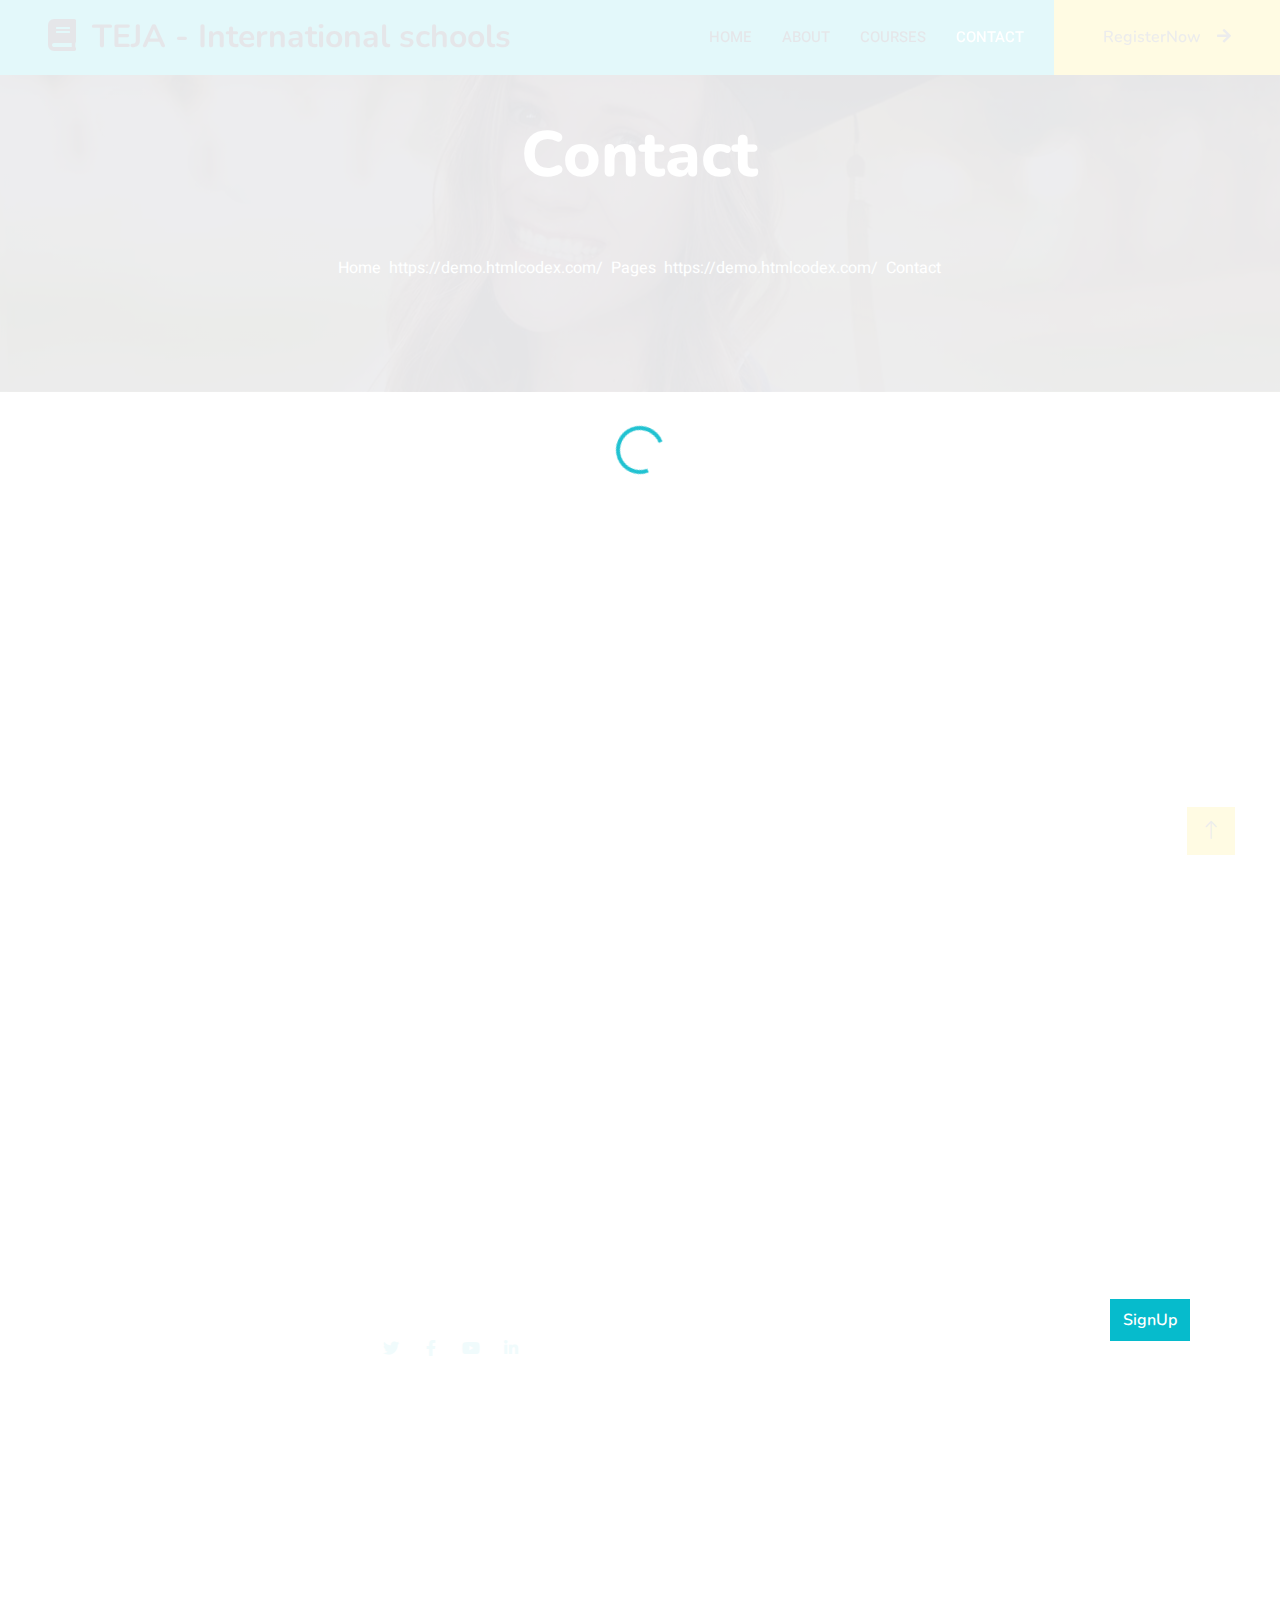
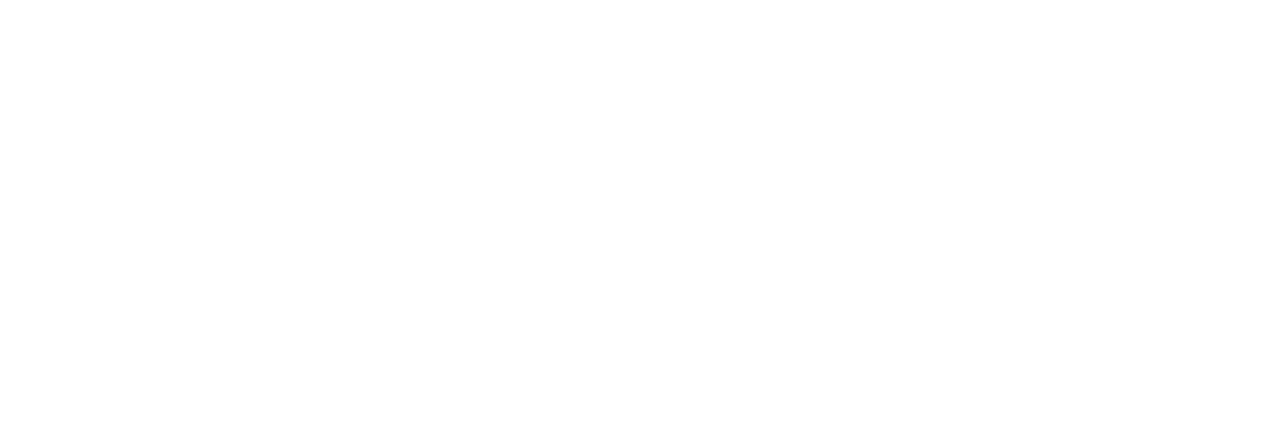
<file: index.html>
<html xmlns="http://www.w3.org/1999/xhtml" lang="en">

<head>
	<meta http-equiv="Content-Type" content="text/html; charset=utf-8" />
	<meta name="description" content="HTTrack is an easy-to-use website mirror utility. It allows you to download a World Wide website from the Internet to a local directory,building recursively all structures, getting html, images, and other files from the server to your computer. Links are rebuiltrelatively so that you can freely browse to the local site (works with any browser). You can mirror several sites together so that you can jump from one toanother. You can, also, update an existing mirror site, or resume an interrupted download. The robot is fully configurable, with an integrated help" />
	<meta name="keywords" content="httrack, HTTRACK, HTTrack, winhttrack, WINHTTRACK, WinHTTrack, offline browser, web mirror utility, aspirateur web, surf offline, web capture, www mirror utility, browse offline, local  site builder, website mirroring, aspirateur www, internet grabber, capture de site web, internet tool, hors connexion, unix, dos, windows 95, windows 98, solaris, ibm580, AIX 4.0, HTS, HTGet, web aspirator, web aspirateur, libre, GPL, GNU, free software" />
	<title>Local index - HTTrack Website Copier</title>
  <!-- Mirror and index made by HTTrack Website Copier/3.49-2 [XR&CO'2014] -->
	<style type="text/css">
	<!--

body {
	margin: 0;  padding: 0;  margin-bottom: 15px;  margin-top: 8px;
	background: #77b;
}
body, td {
	font: 14px "Trebuchet MS", Verdana, Arial, Helvetica, sans-serif;
	}

#subTitle {
	background: #000;  color: #fff;  padding: 4px;  font-weight: bold; 
	}

#siteNavigation a, #siteNavigation .current {
	font-weight: bold;  color: #448;
	}
#siteNavigation a:link    { text-decoration: none; }
#siteNavigation a:visited { text-decoration: none; }

#siteNavigation .current { background-color: #ccd; }

#siteNavigation a:hover   { text-decoration: none;  background-color: #fff;  color: #000; }
#siteNavigation a:active  { text-decoration: none;  background-color: #ccc; }


a:link    { text-decoration: underline;  color: #00f; }
a:visited { text-decoration: underline;  color: #000; }
a:hover   { text-decoration: underline;  color: #c00; }
a:active  { text-decoration: underline; }

#pageContent {
	clear: both;
	border-bottom: 6px solid #000;
	padding: 10px;  padding-top: 20px;
	line-height: 1.65em;
	background-image: url(backblue.gif);
	background-repeat: no-repeat;
	background-position: top right;
	}

#pageContent, #siteNavigation {
	background-color: #ccd;
	}


.imgLeft  { float: left;   margin-right: 10px;  margin-bottom: 10px; }
.imgRight { float: right;  margin-left: 10px;   margin-bottom: 10px; }

hr { height: 1px;  color: #000;  background-color: #000;  margin-bottom: 15px; }

h1 { margin: 0;  font-weight: bold;  font-size: 2em; }
h2 { margin: 0;  font-weight: bold;  font-size: 1.6em; }
h3 { margin: 0;  font-weight: bold;  font-size: 1.3em; }
h4 { margin: 0;  font-weight: bold;  font-size: 1.18em; }

.blak { background-color: #000; }
.hide { display: none; }
.tableWidth { min-width: 400px; }

.tblRegular       { border-collapse: collapse; }
.tblRegular td    { padding: 6px;  background-image: url(fade.gif);  border: 2px solid #99c; }
.tblHeaderColor, .tblHeaderColor td { background: #99c; }
.tblNoBorder td   { border: 0; }


// -->
</style>

</head>

<table width="76%" border="0" align="center" cellspacing="0" cellpadding="3" class="tableWidth">
	<tr>
	<td id="subTitle">HTTrack Website Copier - Open Source offline browser</td>
	</tr>
</table>
<table width="76%" border="0" align="center" cellspacing="0" cellpadding="0" class="tableWidth">
<tr class="blak">
<td>
	<table width="100%" border="0" align="center" cellspacing="1" cellpadding="0">
	<tr>
	<td colspan="6"> 
		<table width="100%" border="0" align="center" cellspacing="0" cellpadding="10">
		<tr> 
		<td id="pageContent"> 
<!-- ==================== End prologue ==================== -->

	<meta name="generator" content="HTTrack Website Copier/3.x">
	<TITLE>Local index - HTTrack</TITLE>
</HEAD>
<BODY>
<H1 ALIGN=Center>Index of locally available sites:</H1>
	<TABLE BORDER="0" WIDTH="100%" CELLSPACING="1" CELLPADDING="0">
		<TR>
			<TD BACKGROUND="fade.gif">
				&middot;
					<A HREF="demo.htmlcodex.com/2151/elearning-html-template/contact.html">
						eLEARNING - eLearning HTML Template
					</A>		
			</TD>
		</TR>
	</TABLE>
	<BR>
	<BR>
	<BR>
  	<H6 ALIGN="RIGHT">
	<I>Mirror and index made by HTTrack Website Copier [XR&amp;CO'2008]</I>
	</H6>
	<!-- Mirror and index made by HTTrack Website Copier/3.49-2 [XR&CO'2014] -->
	<!-- Thanks for using HTTrack Website Copier! -->
	<meta HTTP-EQUIV="Refresh" CONTENT="0; URL=demo.htmlcodex.com/2151/elearning-html-template/contact.html">


<!-- ==================== Start epilogue ==================== -->
		</td>
		</tr>
		</table>
	</td>
	</tr>
	</table>
</td>
</tr>
</table>

<table width="76%" border="0" align="center" valign="bottom" cellspacing="0" cellpadding="0">
	<tr>
	<td id="footer"><small>&copy; 2008 Xavier Roche & other contributors - Web Design: Leto Kauler.</small></td>
	</tr>
</table>

</body>

</html>
</file>
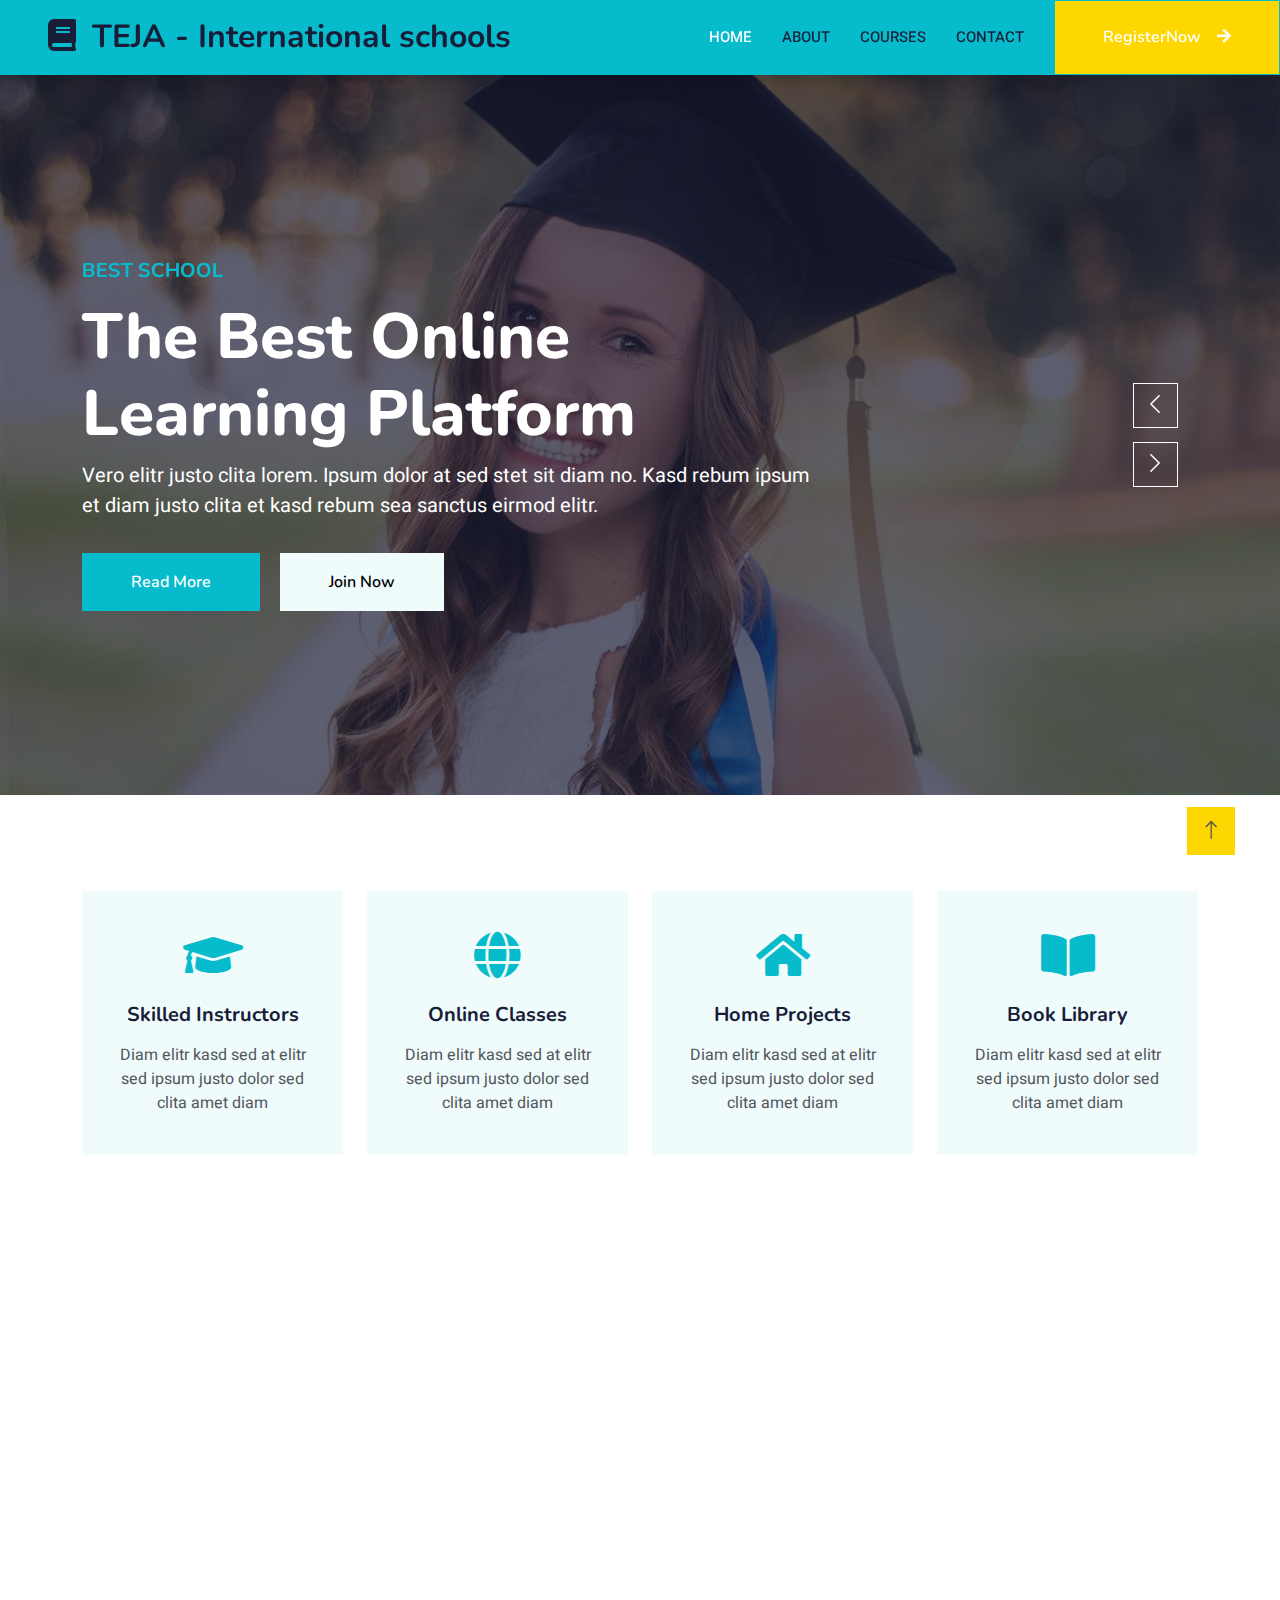
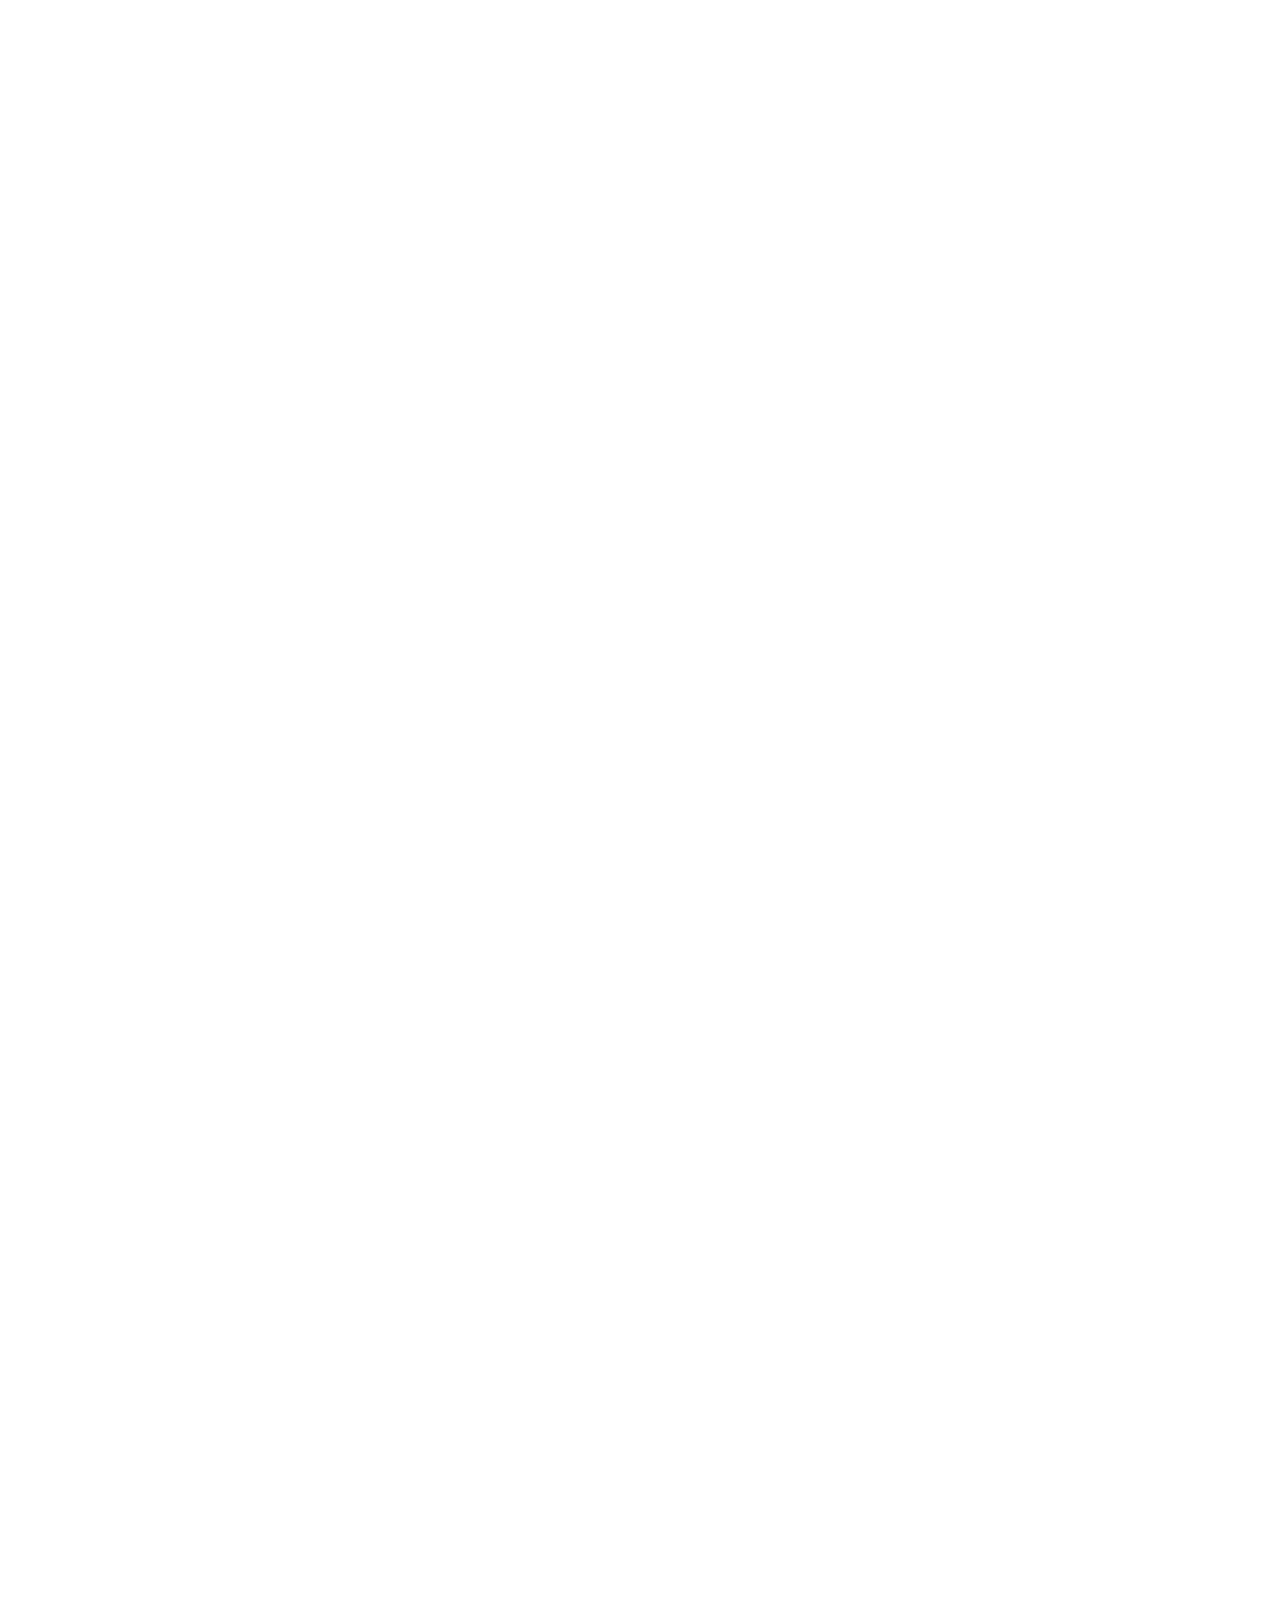
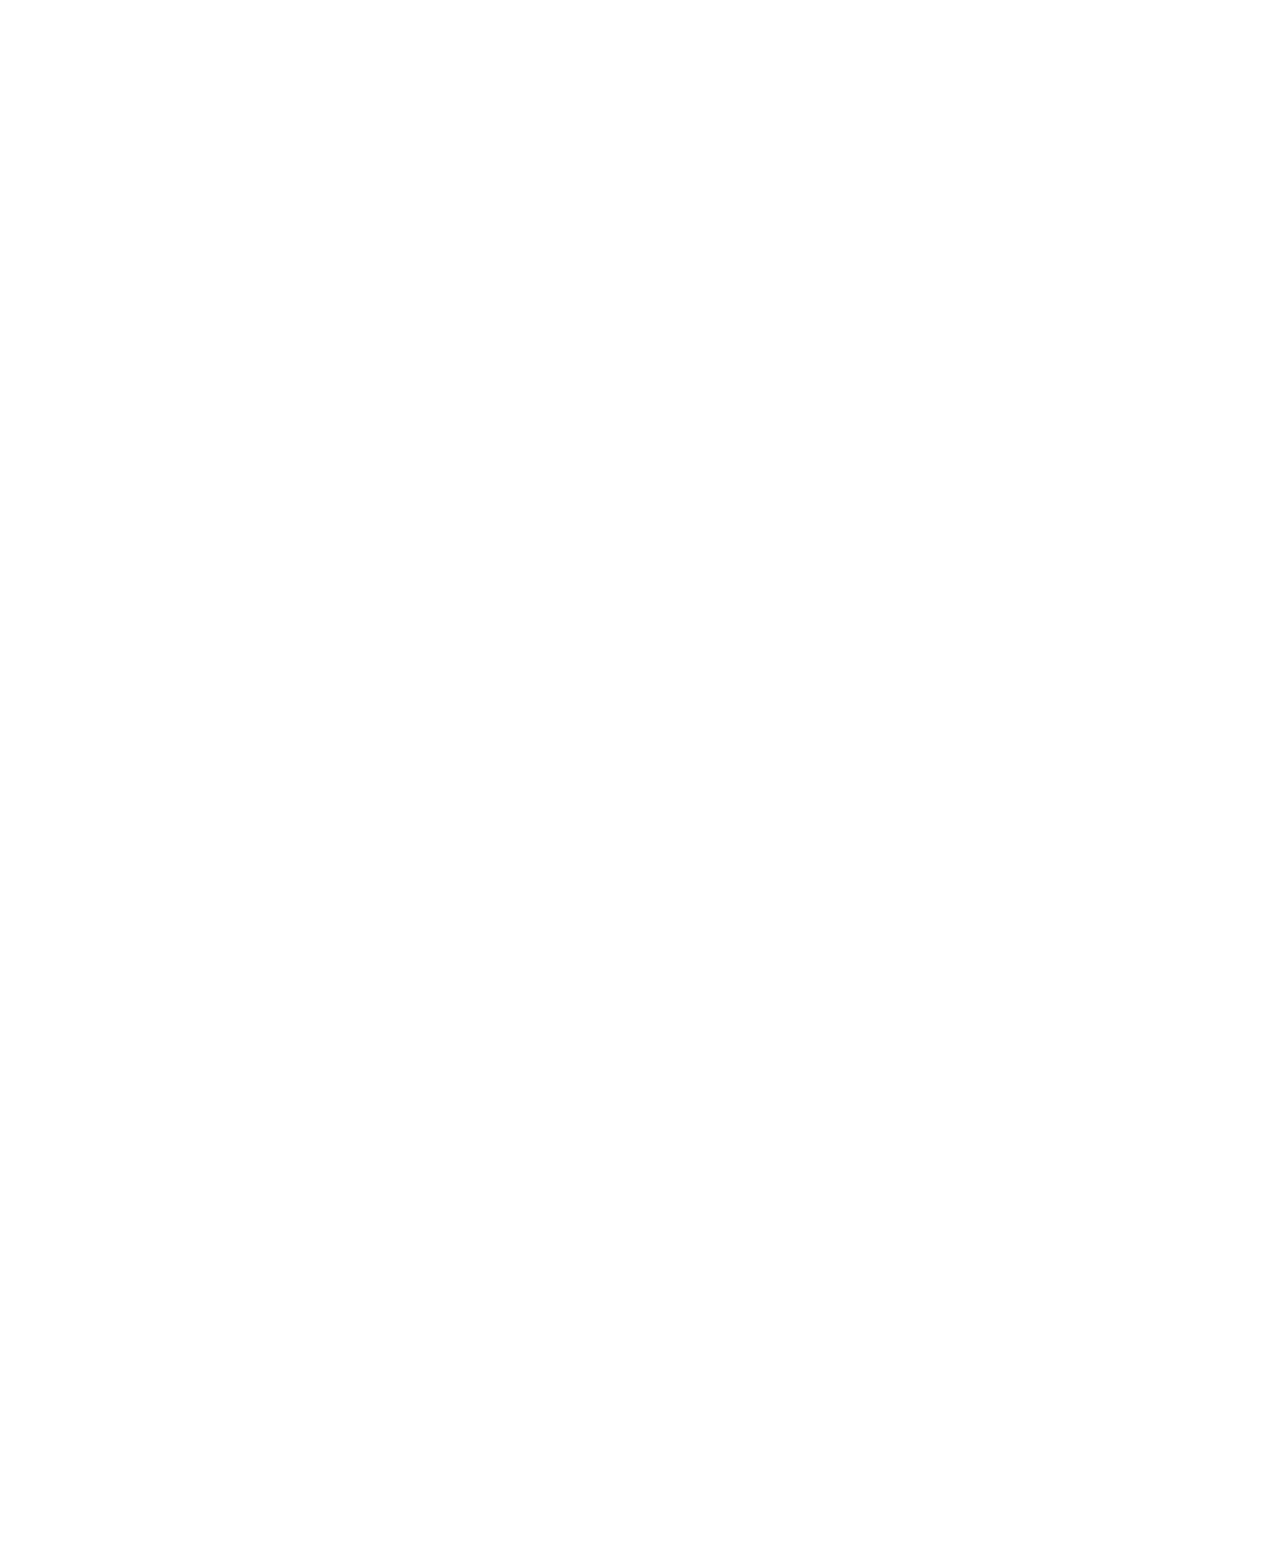
<file: demo.htmlcodex.com/2151/elearning-html-template/index.html>
<!DOCTYPE html>
<html lang="en">

<!-- Mirrored from demo.htmlcodex.com/2151/elearning-html-template/index.html by HTTrack Website Copier/3.x [XR&CO'2014], Wed, 15 Jun 2022 08:27:24 GMT -->
<head>
<meta charset="utf-8">
<title>TEJA - International schools</title>
<meta content="width=device-width, initial-scale=1.0" name="viewport">
<meta content="" name="keywords">
<meta content="" name="description">

<link href="img/favicon.html" rel="icon">

<link rel="preconnect" href="https://fonts.googleapis.com/">
<link rel="preconnect" href="https://fonts.gstatic.com/" crossorigin>
<link href="https://fonts.googleapis.com/css2?family=Heebo:wght@400;500;600&amp;family=Nunito:wght@600;700;800&amp;display=swap" rel="stylesheet">

<link href="../../../cdnjs.cloudflare.com/ajax/libs/font-awesome/5.10.0/css/all.min.css" rel="stylesheet">
<link href="../../../cdn.jsdelivr.net/npm/bootstrap-icons%401.4.1/font/bootstrap-icons.css" rel="stylesheet">

<link href="lib/animate/animate.min.css" rel="stylesheet">
<link href="lib/owlcarousel/assets/owl.carousel.min.css" rel="stylesheet">

<link href="css/bootstrap.min.css" rel="stylesheet">

<link href="css/style.css" rel="stylesheet">
</head>
<body>

<div id="spinner" class="show bg-white position-fixed translate-middle w-100 vh-100 top-50 start-50 d-flex align-items-center justify-content-center">
<div class="spinner-border text-primary" style="width: 3rem; height: 3rem;" role="status">
<span class="sr-only">Loading...</span>
</div>
</div>


<nav class="navbar navbar-expand-lg bg-primary navbar-light shadow sticky-top p-0">
<a href="index.html" class="navbar-brand d-flex align-items-center px-4 px-lg-5">
<h2 class="m-0 "><i class="fa fa-book me-3"></i>TEJA - International schools</h2>
</a>
<button type="button" class="navbar-toggler me-4" data-bs-toggle="collapse" data-bs-target="#navbarCollapse">
<span class="navbar-toggler-icon"></span>
</button>
<div class="collapse navbar-collapse" id="navbarCollapse">
<div class="navbar-nav ms-auto p-4 p-lg-0">
<a href="index.html" class="nav-item nav-link active">Home</a>
<a href="about.html" class="nav-item nav-link">About</a>
<a href="courses.html" class="nav-item nav-link">Courses</a>
<!-- <div class="nav-item dropdown">
<a href="#" class="nav-link dropdown-toggle" data-bs-toggle="dropdown">Pages</a>
<div class="dropdown-menu fade-down m-0">
<a href="team.html" class="dropdown-item">Our Team</a>
<a href="testimonial.html" class="dropdown-item">Testimonial</a>
<a href="404.html" class="dropdown-item">404 Page</a>
</div> 
</div>-->
<a href="contact.html" class="nav-item nav-link">Contact</a>
</div>
<a href="#" style="background-color: gold;" class="btn btn-primary  py-4 px-lg-5 d-none d-lg-block">RegisterNow<i class="fa fa-arrow-right ms-3"></i></a>
</div>
</nav>


<div class="container-fluid p-0 mb-5">
<div class="owl-carousel header-carousel position-relative">
<div class="owl-carousel-item position-relative">
<img class="img-fluid" src="img/carousel-1.jpg" alt="">
<div class="position-absolute top-0 start-0 w-100 h-100 d-flex align-items-center" style="background: rgba(24, 29, 56, .7);">
<div class="container">
<div class="row justify-content-start">
<div class="col-sm-10 col-lg-8">
<h5 class="text-primary text-uppercase mb-3 animated slideInDown">Best School</h5>
 <h1 class="display-3 text-white animated slideInDown">The Best Online Learning Platform</h1>
<p class="fs-5 text-white mb-4 pb-2">Vero elitr justo clita lorem. Ipsum dolor at sed stet sit diam no. Kasd rebum ipsum et diam justo clita et kasd rebum sea sanctus eirmod elitr.</p>
<a href="#" class="btn btn-primary py-md-3 px-md-5 me-3 animated slideInLeft">Read More</a>
<a href="#" class="btn btn-light py-md-3 px-md-5 animated slideInRight">Join Now</a>
</div>
</div>
</div>
</div>
</div>
<div class="owl-carousel-item position-relative">
<img class="img-fluid" src="img/carousel-2.jpg" alt="">
<div class="position-absolute top-0 start-0 w-100 h-100 d-flex align-items-center" style="background: rgba(24, 29, 56, .7);">
<div class="container">
<div class="row justify-content-start">
<div class="col-sm-10 col-lg-8">
<h5 class="text-primary text-uppercase mb-3 animated slideInDown">Best Online Courses</h5>
<h1 class="display-3 text-white animated slideInDown">Get Educated Online From Your Home</h1>
<p class="fs-5 text-white mb-4 pb-2">Vero elitr justo clita lorem. Ipsum dolor at sed stet sit diam no. Kasd rebum ipsum et diam justo clita et kasd rebum sea sanctus eirmod elitr.</p>
<a href="#" class="btn btn-primary py-md-3 px-md-5 me-3 animated slideInLeft">Read More</a>
<a href="#" class="btn btn-light py-md-3 px-md-5 animated slideInRight">Join Now</a>
</div>
</div>
</div>
</div>
</div>
</div>
</div>


<div class="container-xxl py-5">
<div class="container">
<div class="row g-4">
<div class="col-lg-3 col-sm-6 wow fadeInUp" data-wow-delay="0.1s">
<div class="service-item text-center pt-3">
<div class="p-4">
<i class="fa fa-3x fa-graduation-cap text-primary mb-4"></i>
<h5 class="mb-3">Skilled Instructors</h5>
<p>Diam elitr kasd sed at elitr sed ipsum justo dolor sed clita amet diam</p>
</div>
</div>
</div>
<div class="col-lg-3 col-sm-6 wow fadeInUp" data-wow-delay="0.3s">
<div class="service-item text-center pt-3">
<div class="p-4">
<i class="fa fa-3x fa-globe text-primary mb-4"></i>
<h5 class="mb-3">Online Classes</h5>
<p>Diam elitr kasd sed at elitr sed ipsum justo dolor sed clita amet diam</p>
</div>
</div>
</div>
<div class="col-lg-3 col-sm-6 wow fadeInUp" data-wow-delay="0.5s">
<div class="service-item text-center pt-3">
<div class="p-4">
<i class="fa fa-3x fa-home text-primary mb-4"></i>
<h5 class="mb-3">Home Projects</h5>
<p>Diam elitr kasd sed at elitr sed ipsum justo dolor sed clita amet diam</p>
</div>
</div>
</div>
<div class="col-lg-3 col-sm-6 wow fadeInUp" data-wow-delay="0.7s">
<div class="service-item text-center pt-3">
<div class="p-4">
<i class="fa fa-3x fa-book-open text-primary mb-4"></i>
 <h5 class="mb-3">Book Library</h5>
<p>Diam elitr kasd sed at elitr sed ipsum justo dolor sed clita amet diam</p>
</div>
</div>
</div>
</div>
</div>
</div>


<div class="container-xxl py-5">
<div class="container">
<div class="row g-5">
<div class="col-lg-6 wow fadeInUp" data-wow-delay="0.1s" style="min-height: 400px;">
<div class="position-relative h-100">
<img class="img-fluid position-absolute w-100 h-100" src="img/about.jpg" alt="" style="object-fit: cover;">
</div>
</div>
<div class="col-lg-6 wow fadeInUp" data-wow-delay="0.3s">
<h6 class="section-title bg-white text-start text-primary pe-3">About Us</h6>
<h1 class="mb-4">Welcome to TEJA - International schools</h1>
<p class="mb-4">Tempor erat elitr rebum at clita. Diam dolor diam ipsum sit. Aliqu diam amet diam et eos. Clita erat ipsum et lorem et sit.</p>
<p class="mb-4">Tempor erat elitr rebum at clita. Diam dolor diam ipsum sit. Aliqu diam amet diam et eos. Clita erat ipsum et lorem et sit, sed stet lorem sit clita duo justo magna dolore erat amet</p>
<div class="row gy-2 gx-4 mb-4">
<div class="col-sm-6">
<p class="mb-0"><i class="fa fa-arrow-right text-primary me-2"></i>Skilled Instructors</p>
</div>
<div class="col-sm-6">
<p class="mb-0"><i class="fa fa-arrow-right text-primary me-2"></i>Online Classes</p>
</div>
<div class="col-sm-6">
<p class="mb-0"><i class="fa fa-arrow-right text-primary me-2"></i>International Certificate</p>
</div>
<div class="col-sm-6">
<p class="mb-0"><i class="fa fa-arrow-right text-primary me-2"></i>Skilled Instructors</p>
</div>
<div class="col-sm-6">
<p class="mb-0"><i class="fa fa-arrow-right text-primary me-2"></i>Online Classes</p>
</div>
<div class="col-sm-6">
<p class="mb-0"><i class="fa fa-arrow-right text-primary me-2"></i>International Certificate</p>
</div>
</div>
<a class="btn btn-primary py-3 px-5 mt-2" href="#">Read More</a>
</div>
</div>
</div>
</div>


<div class="container-xxl py-5 category">
<div class="container">
<div class="text-center wow fadeInUp" data-wow-delay="0.1s">
<h6 class="section-title bg-white text-center text-primary px-3">Categories</h6>
<h1 class="mb-5">Courses Categories</h1>
</div>
<div class="row g-3">
<div class="col-lg-7 col-md-6">
<div class="row g-3">
<div class="col-lg-12 col-md-12 wow zoomIn" data-wow-delay="0.1s">
<a class="position-relative d-block overflow-hidden" href="#">
<img class="img-fluid" src="img/cat-1.jpg" alt="">
<div class="bg-white text-center position-absolute bottom-0 end-0 py-2 px-3" style="margin: 1px;">
<h5 class="m-0">Web Design</h5>
<small class="text-primary">49 Courses</small>
</div>
</a>
</div>
<div class="col-lg-6 col-md-12 wow zoomIn" data-wow-delay="0.3s">
<a class="position-relative d-block overflow-hidden" href="#">
<img class="img-fluid" src="img/cat-2.jpg" alt="">
<div class="bg-white text-center position-absolute bottom-0 end-0 py-2 px-3" style="margin: 1px;">
<h5 class="m-0">Graphic Design</h5>
<small class="text-primary">49 Courses</small>
</div>
</a>
</div>
<div class="col-lg-6 col-md-12 wow zoomIn" data-wow-delay="0.5s">
<a class="position-relative d-block overflow-hidden" href="#">
<img class="img-fluid" src="img/cat-3.jpg" alt="">
<div class="bg-white text-center position-absolute bottom-0 end-0 py-2 px-3" style="margin: 1px;">
<h5 class="m-0">Video Editing</h5>
<small class="text-primary">49 Courses</small>
</div>
</a>
</div>
</div>
</div>
<div class="col-lg-5 col-md-6 wow zoomIn" data-wow-delay="0.7s" style="min-height: 350px;">
<a class="position-relative d-block h-100 overflow-hidden" href="#">
<img class="img-fluid position-absolute w-100 h-100" src="img/cat-4.jpg" alt="" style="object-fit: cover;">
<div class="bg-white text-center position-absolute bottom-0 end-0 py-2 px-3" style="margin:  1px;">
<h5 class="m-0">Online Marketing</h5>
<small class="text-primary">49 Courses</small>
</div>
</a>
</div>
</div>
</div>
</div>


<div class="container-xxl py-5">
<div class="container">
<div class="text-center wow fadeInUp" data-wow-delay="0.1s">
<h6 class="section-title bg-white text-center text-primary px-3">Courses</h6>
<h1 class="mb-5">Popular Courses</h1>
</div>
<div class="row g-4 justify-content-center">
<div class="col-lg-4 col-md-6 wow fadeInUp" data-wow-delay="0.1s">
<div class="course-item bg-light">
<div class="position-relative overflow-hidden">
<img class="img-fluid" src="img/course-1.jpg" alt="">
<div class="w-100 d-flex justify-content-center position-absolute bottom-0 start-0 mb-4">
<a href="#" class="flex-shrink-0 btn btn-sm btn-primary px-3 border-end" style="border-radius: 30px 0 0 30px;">Read More</a>
<a href="#" class="flex-shrink-0 btn btn-sm btn-primary px-3" style="border-radius: 0 30px 30px 0;">Join Now</a>
</div>
</div>
<div class="text-center p-4 pb-0">
<h3 class="mb-0">$149.00</h3>
<div class="mb-3">
<small class="fa fa-star text-primary"></small>
<small class="fa fa-star text-primary"></small>
<small class="fa fa-star text-primary"></small>
<small class="fa fa-star text-primary"></small>
<small class="fa fa-star text-primary"></small>
<small>(123)</small>
</div>
<h5 class="mb-4">Web Design & Development Course for Beginners</h5>
</div>
<div class="d-flex border-top">
<small class="flex-fill text-center border-end py-2"><i class="fa fa-user-tie text-primary me-2"></i>John Doe</small>
<small class="flex-fill text-center border-end py-2"><i class="fa fa-clock text-primary me-2"></i>1.49 Hrs</small>
<small class="flex-fill text-center py-2"><i class="fa fa-user text-primary me-2"></i>30 Students</small>
</div>
</div>
</div>
<div class="col-lg-4 col-md-6 wow fadeInUp" data-wow-delay="0.3s">
<div class="course-item bg-light">
<div class="position-relative overflow-hidden">
<img class="img-fluid" src="img/course-2.jpg" alt="">
<div class="w-100 d-flex justify-content-center position-absolute bottom-0 start-0 mb-4">
<a href="#" class="flex-shrink-0 btn btn-sm btn-primary px-3 border-end" style="border-radius: 30px 0 0 30px;">Read More</a>
<a href="#" class="flex-shrink-0 btn btn-sm btn-primary px-3" style="border-radius: 0 30px 30px 0;">Join Now</a>
</div>
</div>
<div class="text-center p-4 pb-0">
<h3 class="mb-0">$149.00</h3>
<div class="mb-3">
<small class="fa fa-star text-primary"></small>
<small class="fa fa-star text-primary"></small>
<small class="fa fa-star text-primary"></small>
<small class="fa fa-star text-primary"></small>
<small class="fa fa-star text-primary"></small>
<small>(123)</small>
</div>
<h5 class="mb-4">Web Design & Development Course for Beginners</h5>
</div>
<div class="d-flex border-top">
<small class="flex-fill text-center border-end py-2"><i class="fa fa-user-tie text-primary me-2"></i>John Doe</small>
<small class="flex-fill text-center border-end py-2"><i class="fa fa-clock text-primary me-2"></i>1.49 Hrs</small>
<small class="flex-fill text-center py-2"><i class="fa fa-user text-primary me-2"></i>30 Students</small>
</div>
</div>
</div>
<div class="col-lg-4 col-md-6 wow fadeInUp" data-wow-delay="0.5s">
<div class="course-item bg-light">
<div class="position-relative overflow-hidden">
<img class="img-fluid" src="img/course-3.jpg" alt="">
<div class="w-100 d-flex justify-content-center position-absolute bottom-0 start-0 mb-4">
<a href="#" class="flex-shrink-0 btn btn-sm btn-primary px-3 border-end" style="border-radius: 30px 0 0 30px;">Read More</a>
<a href="#" class="flex-shrink-0 btn btn-sm btn-primary px-3" style="border-radius: 0 30px 30px 0;">Join Now</a>
</div>
</div>
<div class="text-center p-4 pb-0">
<h3 class="mb-0">$149.00</h3>
<div class="mb-3">
<small class="fa fa-star text-primary"></small>
<small class="fa fa-star text-primary"></small>
<small class="fa fa-star text-primary"></small>
<small class="fa fa-star text-primary"></small>
<small class="fa fa-star text-primary"></small>
<small>(123)</small>
</div>
<h5 class="mb-4">Web Design & Development Course for Beginners</h5>
</div>
<div class="d-flex border-top">
<small class="flex-fill text-center border-end py-2"><i class="fa fa-user-tie text-primary me-2"></i>John Doe</small>
<small class="flex-fill text-center border-end py-2"><i class="fa fa-clock text-primary me-2"></i>1.49 Hrs</small>
<small class="flex-fill text-center py-2"><i class="fa fa-user text-primary me-2"></i>30 Students</small>
</div>
</div>
</div>
</div>
</div>
</div>


<div class="container-xxl py-5">
<div class="container">
<div class="text-center wow fadeInUp" data-wow-delay="0.1s">
<h6 class="section-title bg-white text-center text-primary px-3">Instructors</h6>
<h1 class="mb-5">Expert Instructors</h1>
</div>
<div class="row g-4">
<div class="col-lg-3 col-md-6 wow fadeInUp" data-wow-delay="0.1s">
<div class="team-item bg-light">
<div class="overflow-hidden">
<img class="img-fluid" src="img/team-1.jpg" alt="">
</div>
<div class="position-relative d-flex justify-content-center" style="margin-top: -23px;">
<div class="bg-light d-flex justify-content-center pt-2 px-1">
<a class="btn btn-sm-square btn-primary mx-1" href="#"><i class="fab fa-facebook-f"></i></a>
<a class="btn btn-sm-square btn-primary mx-1" href="#"><i class="fab fa-twitter"></i></a>
<a class="btn btn-sm-square btn-primary mx-1" href="#"><i class="fab fa-instagram"></i></a>
</div>
</div>
<div class="text-center p-4">
<h5 class="mb-0">Instructor Name</h5>
<small>Designation</small>
</div>
</div>
</div>
<div class="col-lg-3 col-md-6 wow fadeInUp" data-wow-delay="0.3s">
<div class="team-item bg-light">
<div class="overflow-hidden">
<img class="img-fluid" src="img/team-2.jpg" alt="">
</div>
<div class="position-relative d-flex justify-content-center" style="margin-top: -23px;">
<div class="bg-light d-flex justify-content-center pt-2 px-1">
<a class="btn btn-sm-square btn-primary mx-1" href="#"><i class="fab fa-facebook-f"></i></a>
<a class="btn btn-sm-square btn-primary mx-1" href="#"><i class="fab fa-twitter"></i></a>
<a class="btn btn-sm-square btn-primary mx-1" href="#"><i class="fab fa-instagram"></i></a>
</div>
</div>
<div class="text-center p-4">
<h5 class="mb-0">Instructor Name</h5>
<small>Designation</small>
</div>
</div>
</div>
<div class="col-lg-3 col-md-6 wow fadeInUp" data-wow-delay="0.5s">
<div class="team-item bg-light">
<div class="overflow-hidden">
<img class="img-fluid" src="img/team-3.jpg" alt="">
</div>
<div class="position-relative d-flex justify-content-center" style="margin-top: -23px;">
<div class="bg-light d-flex justify-content-center pt-2 px-1">
<a class="btn btn-sm-square btn-primary mx-1" href="#"><i class="fab fa-facebook-f"></i></a>
<a class="btn btn-sm-square btn-primary mx-1" href="#"><i class="fab fa-twitter"></i></a>
<a class="btn btn-sm-square btn-primary mx-1" href="#"><i class="fab fa-instagram"></i></a>
</div>
</div>
<div class="text-center p-4">
<h5 class="mb-0">Instructor Name</h5>
<small>Designation</small>
</div>
</div>
</div>
<div class="col-lg-3 col-md-6 wow fadeInUp" data-wow-delay="0.7s">
<div class="team-item bg-light">
<div class="overflow-hidden">
<img class="img-fluid" src="img/team-4.jpg" alt="">
</div>
<div class="position-relative d-flex justify-content-center" style="margin-top: -23px;">
<div class="bg-light d-flex justify-content-center pt-2 px-1">
<a class="btn btn-sm-square btn-primary mx-1" href="#"><i class="fab fa-facebook-f"></i></a>
<a class="btn btn-sm-square btn-primary mx-1" href="#"><i class="fab fa-twitter"></i></a>
<a class="btn btn-sm-square btn-primary mx-1" href="#"><i class="fab fa-instagram"></i></a>
</div>
</div>
<div class="text-center p-4">
<h5 class="mb-0">Instructor Name</h5>
<small>Designation</small>
</div>
</div>
</div>
</div>
</div>
</div>


<div class="container-xxl py-5 wow fadeInUp" data-wow-delay="0.1s">
<div class="container">
<div class="text-center">
<h6 class="section-title bg-white text-center text-primary px-3">Testimonial</h6>
<h1 class="mb-5">Our Students Say!</h1>
</div>
<div class="owl-carousel testimonial-carousel position-relative">
<div class="testimonial-item text-center">
<img class="border rounded-circle p-2 mx-auto mb-3" src="img/testimonial-1.jpg" style="width: 80px; height: 80px;">
<h5 class="mb-0">Client Name</h5>
<p>Profession</p>
<div class="testimonial-text bg-light text-center p-4">
<p class="mb-0">Tempor erat elitr rebum at clita. Diam dolor diam ipsum sit diam amet diam et eos. Clita erat ipsum et lorem et sit.</p>
</div>
</div>
<div class="testimonial-item text-center">
<img class="border rounded-circle p-2 mx-auto mb-3" src="img/testimonial-2.jpg" style="width: 80px; height: 80px;">
<h5 class="mb-0">Client Name</h5>
<p>Profession</p>
<div class="testimonial-text bg-light text-center p-4">
<p class="mb-0">Tempor erat elitr rebum at clita. Diam dolor diam ipsum sit diam amet diam et eos. Clita erat ipsum et lorem et sit.</p>
</div>
</div>
<div class="testimonial-item text-center">
<img class="border rounded-circle p-2 mx-auto mb-3" src="img/testimonial-3.jpg" style="width: 80px; height: 80px;">
<h5 class="mb-0">Client Name</h5>
<p>Profession</p>
<div class="testimonial-text bg-light text-center p-4">
<p class="mb-0">Tempor erat elitr rebum at clita. Diam dolor diam ipsum sit diam amet diam et eos. Clita erat ipsum et lorem et sit.</p>
</div>
</div>
<div class="testimonial-item text-center">
<img class="border rounded-circle p-2 mx-auto mb-3" src="img/testimonial-4.jpg" style="width: 80px; height: 80px;">
<h5 class="mb-0">Client Name</h5>
<p>Profession</p>
<div class="testimonial-text bg-light text-center p-4">
<p class="mb-0">Tempor erat elitr rebum at clita. Diam dolor diam ipsum sit diam amet diam et eos. Clita erat ipsum et lorem et sit.</p>
</div>
</div>
</div>
</div>
</div>


<div class="container-fluid bg-primary text-light footer pt-5 mt-5 wow fadeIn" data-wow-delay="0.1s">
<div class="container py-5">
<div class="row g-5">
<div class="col-lg-3 col-md-6">
<h4 class="text-white mb-3">Quick Link</h4>
<a class="btn btn-link" href="#">About Us</a>
<a class="btn btn-link" href="#">Contact Us</a>
<a class="btn btn-link" href="#">Privacy Policy</a>
<a class="btn btn-link" href="#">Terms & Condition</a>
<a class="btn btn-link" href="#">FAQs & Help</a>
</div>
<div class="col-lg-3 col-md-6">
<h4 class="text-white mb-3">Contact</h4>
<p class="mb-2"><i class="fa fa-map-marker-alt me-3"></i>143 Street, HYD, Ts</p>
<p class="mb-2"><i class="fa fa-phone-alt me-3"></i>+91 0000000000</p>
 <p class="mb-2"><i class="fa fa-envelope me-3"></i>JKTEJA@shool.com<!--<a href="https://demo.htmlcodex.com/cdn-cgi/l/email-protection" class="__cf_email__" data-cfemail="0a63646c654a6f726b677a666f24696567">[email&#160;protected]</a></p> -->
<div class="d-flex pt-2">
<a class="btn btn-outline-light btn-social" href="#"><i class="fab fa-twitter"></i></a>
<a class="btn btn-outline-light btn-social" href="#"><i class="fab fa-facebook-f"></i></a>
<a class="btn btn-outline-light btn-social" href="#"><i class="fab fa-youtube"></i></a>
<a class="btn btn-outline-light btn-social" href="#"><i class="fab fa-linkedin-in"></i></a>
</div>
</div>
<div class="col-lg-3 col-md-6">
<h4 class="text-white mb-3">Gallery</h4>
<div class="row g-2 pt-2">
<div class="col-4">
<img class="img-fluid bg-light p-1" src="img/course-1.jpg" alt="">
</div>
<div class="col-4">
<img class="img-fluid bg-light p-1" src="img/course-2.jpg" alt="">
</div>
<div class="col-4">
<img class="img-fluid bg-light p-1" src="img/course-3.jpg" alt="">
</div>
<div class="col-4">
<img class="img-fluid bg-light p-1" src="img/course-2.jpg" alt="">
</div>
<div class="col-4">
<img class="img-fluid bg-light p-1" src="img/course-3.jpg" alt="">
</div>
<div class="col-4">
<img class="img-fluid bg-light p-1" src="img/course-1.jpg" alt="">
</div>
</div>
</div>
<div class="col-lg-3 col-md-6">
<h4 class="text-white mb-3">Newsletter</h4>
<p>Dolor amet sit justo amet elitr clita ipsum elitr est.</p>
<div class="position-relative mx-auto" style="max-width: 400px;">
<input class="form-control border-0 w-100 py-3 ps-4 pe-5" type="text" placeholder="Your email">
<button type="button" class="btn btn-primary py-2 position-absolute top-0 end-0 mt-2 me-2">SignUp</button>
</div>
</div>
</div>
</div>
<div class="container">
<div class="copyright">
<div class="row">
<div class="col-md-6 text-center text-md-start mb-3 mb-md-0">
&copy; <a class="border-bottom" href="#">TEJA - International schools</a>, All Right Reserved.

Designed By <a class="border-bottom" href="https://htmlcodex.com/">JKTEJA</a>
</div>
<div class="col-md-6 text-center text-md-end">
<div class="footer-menu">
<a href="#">Home</a>
<a href="#">Cookies</a>
<a href="#">Help</a>
<a href="#">FQAs</a>
</div>
</div>
</div>
</div>
</div>
</div>


<a href="#" style="background-color: gold;" class="btn btn-lg  btn-lg-square back-to-top"><i class="bi bi-arrow-up"></i></a>

<script data-cfasync="false" src="../../cdn-cgi/scripts/5c5dd728/cloudflare-static/email-decode.min.js"></script><script src="../../../code.jquery.com/jquery-3.4.1.min.js" type="6558ae2b87640bde72df0e54-text/javascript"></script>
<script src="../../../cdn.jsdelivr.net/npm/bootstrap%405.0.0/dist/js/bootstrap.bundle.min.js" type="6558ae2b87640bde72df0e54-text/javascript"></script>
<script src="lib/wow/wow.min.js" type="6558ae2b87640bde72df0e54-text/javascript"></script>
<script src="lib/easing/easing.min.js" type="6558ae2b87640bde72df0e54-text/javascript"></script>
<script src="lib/waypoints/waypoints.min.js" type="6558ae2b87640bde72df0e54-text/javascript"></script>
<script src="lib/owlcarousel/owl.carousel.min.js" type="6558ae2b87640bde72df0e54-text/javascript"></script>

<script src="js/main.js" type="6558ae2b87640bde72df0e54-text/javascript"></script>
<script src="../../cdn-cgi/scripts/7d0fa10a/cloudflare-static/rocket-loader.min.js" data-cf-settings="6558ae2b87640bde72df0e54-|49" defer=""></script></body>

<!-- Mirrored from demo.htmlcodex.com/2151/elearning-html-template/index.html by HTTrack Website Copier/3.x [XR&CO'2014], Wed, 15 Jun 2022 08:27:28 GMT -->
</html>
</file>
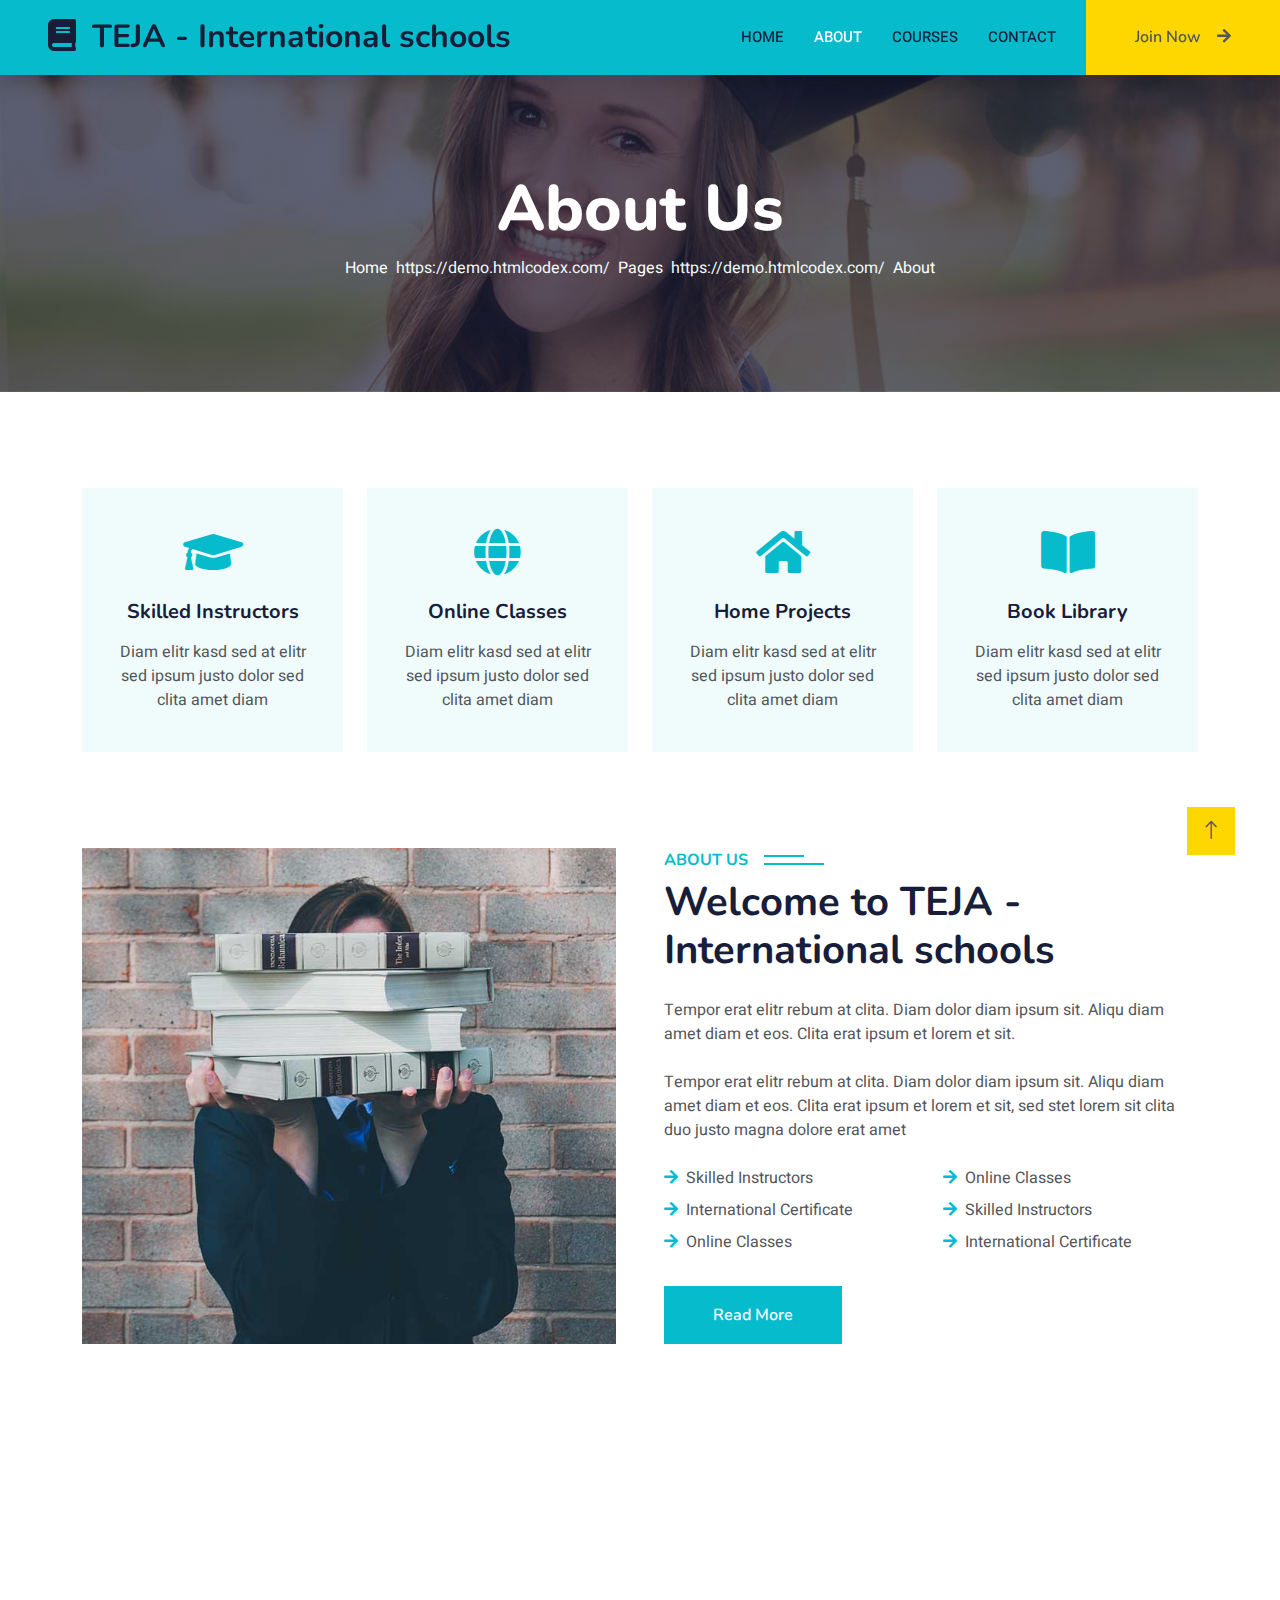
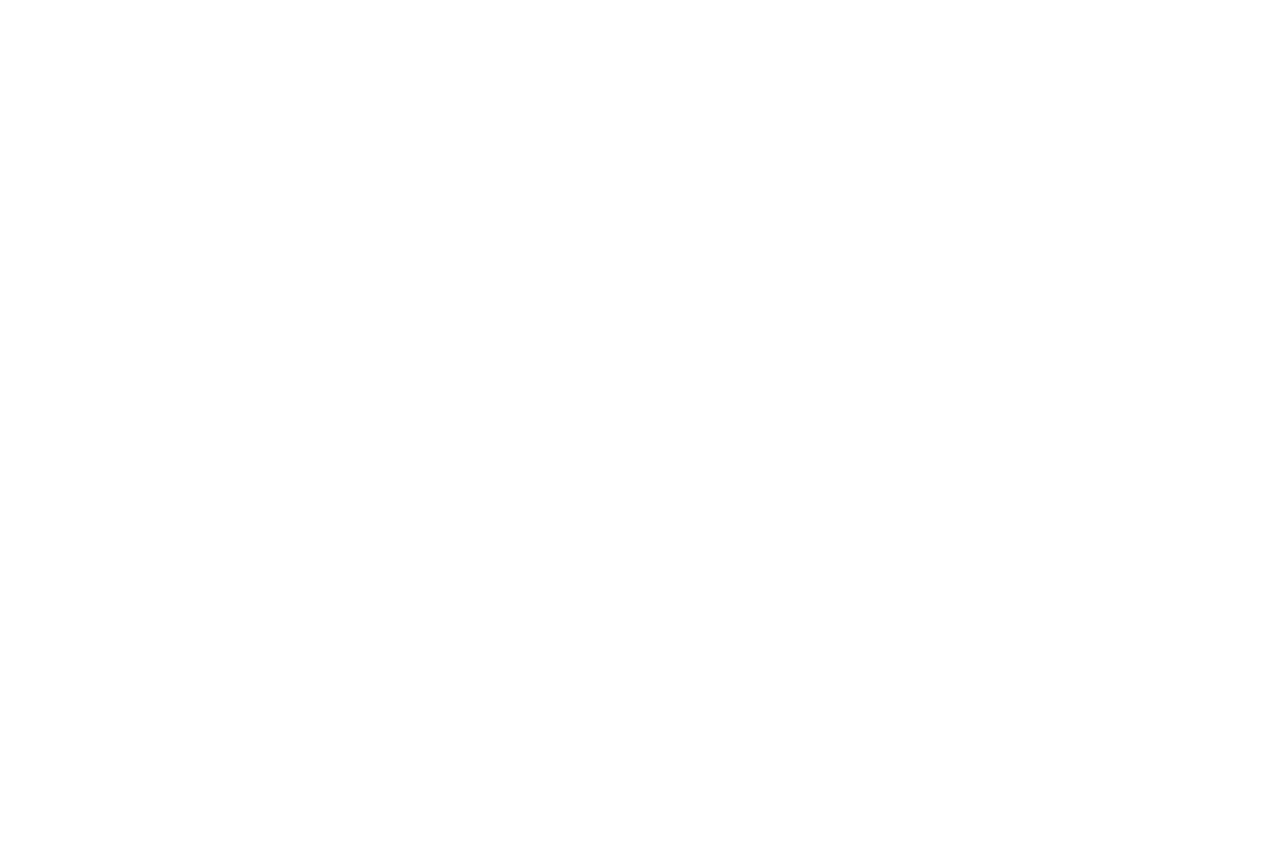
<file: demo.htmlcodex.com/2151/elearning-html-template/about.html>
<!DOCTYPE html>
<html lang="en">

<!-- Mirrored from demo.htmlcodex.com/2151/elearning-html-template/about.html by HTTrack Website Copier/3.x [XR&CO'2014], Wed, 15 Jun 2022 08:27:28 GMT -->
<head>
<meta charset="utf-8">
<title>TEJA - International schools</title>
<meta content="width=device-width, initial-scale=1.0" name="viewport">
<meta content="" name="keywords">
<meta content="" name="description">

<link href="img/favicon.html" rel="icon">

<link rel="preconnect" href="https://fonts.googleapis.com/">
<link rel="preconnect" href="https://fonts.gstatic.com/" crossorigin>
<link href="https://fonts.googleapis.com/css2?family=Heebo:wght@400;500;600&amp;family=Nunito:wght@600;700;800&amp;display=swap" rel="stylesheet">

<link href="../../../cdnjs.cloudflare.com/ajax/libs/font-awesome/5.10.0/css/all.min.css" rel="stylesheet">
<link href="../../../cdn.jsdelivr.net/npm/bootstrap-icons%401.4.1/font/bootstrap-icons.css" rel="stylesheet">

<link href="lib/animate/animate.min.css" rel="stylesheet">
<link href="lib/owlcarousel/assets/owl.carousel.min.css" rel="stylesheet">

<link href="css/bootstrap.min.css" rel="stylesheet">

<link href="css/style.css" rel="stylesheet">
</head>
<body>

<div id="spinner" class="show bg-white position-fixed translate-middle w-100 vh-100 top-50 start-50 d-flex align-items-center justify-content-center">
<div class="spinner-border text-primary" style="width: 3rem; height: 3rem;" role="status">
<span class="sr-only">Loading...</span>
</div>
</div>


<nav class="navbar navbar-expand-lg bg-primary navbar-light shadow sticky-top p-0">
<a href="index.html" class="navbar-brand d-flex align-items-center px-4 px-lg-5">
<h2 class="m-0"><i class="fa fa-book me-3"></i>TEJA - International schools</h2>
</a>
<button type="button" class="navbar-toggler me-4" data-bs-toggle="collapse" data-bs-target="#navbarCollapse">
<span class="navbar-toggler-icon"></span>
</button>
<div class="collapse navbar-collapse" id="navbarCollapse">
<div class="navbar-nav ms-auto p-4 p-lg-0">
<a href="index.html" class="nav-item nav-link">Home</a>
<a href="about.html" class="nav-item nav-link active">About</a>
<a href="courses.html" class="nav-item nav-link">Courses</a>
<!-- <div class="nav-item dropdown">
<a href="#" class="nav-link dropdown-toggle" data-bs-toggle="dropdown">Pages</a>
<div class="dropdown-menu fade-down m-0">
<a href="team.html" class="dropdown-item">Our Team</a>
<a href="testimonial.html" class="dropdown-item">Testimonial</a>
<a href="404.html" class="dropdown-item">404 Page</a>
</div> 
</div>-->
<a href="contact.html" class="nav-item nav-link">Contact</a>
</div>
<a href="#" style="background-color: gold;" class="btn py-4 px-lg-5 d-none d-lg-block">Join Now<i class="fa fa-arrow-right ms-3"></i></a>
</div>
</nav>


<div class="container-fluid bg-primary py-5 mb-5 page-header">
<div class="container py-5">
<div class="row justify-content-center">
<div class="col-lg-10 text-center">
<h1 class="display-3 text-white animated slideInDown">About Us</h1>
<nav aria-label="breadcrumb">
<ol class="breadcrumb justify-content-center">
<li class="breadcrumb-item"><a class="text-white" href="#">Home</a></li>
<li class="breadcrumb-item"><a class="text-white" href="#">Pages</a></li>
<li class="breadcrumb-item text-white active" aria-current="page">About</li>
</ol>
</nav>
</div>
</div>
</div>
</div>


<div class="container-xxl py-5">
<div class="container">
<div class="row g-4">
<div class="col-lg-3 col-sm-6 wow fadeInUp" data-wow-delay="0.1s">
<div class="service-item text-center pt-3">
<div class="p-4">
<i class="fa fa-3x fa-graduation-cap text-primary mb-4"></i>
<h5 class="mb-3">Skilled Instructors</h5>
<p>Diam elitr kasd sed at elitr sed ipsum justo dolor sed clita amet diam</p>
</div>
</div>
</div>
<div class="col-lg-3 col-sm-6 wow fadeInUp" data-wow-delay="0.3s">
<div class="service-item text-center pt-3">
<div class="p-4">
<i class="fa fa-3x fa-globe text-primary mb-4"></i>
<h5 class="mb-3">Online Classes</h5>
<p>Diam elitr kasd sed at elitr sed ipsum justo dolor sed clita amet diam</p>
</div>
</div>
</div>
<div class="col-lg-3 col-sm-6 wow fadeInUp" data-wow-delay="0.5s">
<div class="service-item text-center pt-3">
<div class="p-4">
<i class="fa fa-3x fa-home text-primary mb-4"></i>
<h5 class="mb-3">Home Projects</h5>
<p>Diam elitr kasd sed at elitr sed ipsum justo dolor sed clita amet diam</p>
</div>
</div>
</div>
<div class="col-lg-3 col-sm-6 wow fadeInUp" data-wow-delay="0.7s">
<div class="service-item text-center pt-3">
<div class="p-4">
<i class="fa fa-3x fa-book-open text-primary mb-4"></i>
<h5 class="mb-3">Book Library</h5>
<p>Diam elitr kasd sed at elitr sed ipsum justo dolor sed clita amet diam</p>
</div>
</div>
</div>
</div>
</div>
</div>


<div class="container-xxl py-5">
<div class="container">
<div class="row g-5">
<div class="col-lg-6 wow fadeInUp" data-wow-delay="0.1s" style="min-height: 400px;">
<div class="position-relative h-100">
<img class="img-fluid position-absolute w-100 h-100" src="img/about.jpg" alt="" style="object-fit: cover;">
</div>
</div>
<div class="col-lg-6 wow fadeInUp" data-wow-delay="0.3s">
<h6 class="section-title bg-white text-start text-primary pe-3">About Us</h6>
<h1 class="mb-4">Welcome to TEJA - International schools</h1>
<p class="mb-4">Tempor erat elitr rebum at clita. Diam dolor diam ipsum sit. Aliqu diam amet diam et eos. Clita erat ipsum et lorem et sit.</p>
<p class="mb-4">Tempor erat elitr rebum at clita. Diam dolor diam ipsum sit. Aliqu diam amet diam et eos. Clita erat ipsum et lorem et sit, sed stet lorem sit clita duo justo magna dolore erat amet</p>
<div class="row gy-2 gx-4 mb-4">
<div class="col-sm-6">
<p class="mb-0"><i class="fa fa-arrow-right text-primary me-2"></i>Skilled Instructors</p>
</div>
<div class="col-sm-6">
<p class="mb-0"><i class="fa fa-arrow-right text-primary me-2"></i>Online Classes</p>
</div>
<div class="col-sm-6">
<p class="mb-0"><i class="fa fa-arrow-right text-primary me-2"></i>International Certificate</p>
</div>
<div class="col-sm-6">
<p class="mb-0"><i class="fa fa-arrow-right text-primary me-2"></i>Skilled Instructors</p>
</div>
<div class="col-sm-6">
<p class="mb-0"><i class="fa fa-arrow-right text-primary me-2"></i>Online Classes</p>
</div>
<div class="col-sm-6">
<p class="mb-0"><i class="fa fa-arrow-right text-primary me-2"></i>International Certificate</p>
</div>
</div>
<a class="btn btn-primary py-3 px-5 mt-2" href="#">Read More</a>
</div>
</div>
</div>
</div>


<div class="container-xxl py-5">
<div class="container">
<div class="text-center wow fadeInUp" data-wow-delay="0.1s">
<h6 class="section-title bg-white text-center text-primary px-3">Instructors</h6>
<h1 class="mb-5">Expert Instructors</h1>
</div>
<div class="row g-4">
<div class="col-lg-3 col-md-6 wow fadeInUp" data-wow-delay="0.1s">
<div class="team-item bg-light">
<div class="overflow-hidden">
<img class="img-fluid" src="img/team-1.jpg" alt="">
</div>
<div class="position-relative d-flex justify-content-center" style="margin-top: -23px;">
<div class="bg-light d-flex justify-content-center pt-2 px-1">
<a class="btn btn-sm-square btn-primary mx-1" href="#"><i class="fab fa-facebook-f"></i></a>
<a class="btn btn-sm-square btn-primary mx-1" href="#"><i class="fab fa-twitter"></i></a>
<a class="btn btn-sm-square btn-primary mx-1" href="#"><i class="fab fa-instagram"></i></a>
</div>
</div>
<div class="text-center p-4">
<h5 class="mb-0">Instructor Name</h5>
<small>Designation</small>
</div>
</div>
</div>
<div class="col-lg-3 col-md-6 wow fadeInUp" data-wow-delay="0.3s">
<div class="team-item bg-light">
<div class="overflow-hidden">
<img class="img-fluid" src="img/team-2.jpg" alt="">
</div>
<div class="position-relative d-flex justify-content-center" style="margin-top: -23px;">
<div class="bg-light d-flex justify-content-center pt-2 px-1">
<a class="btn btn-sm-square btn-primary mx-1" href="#"><i class="fab fa-facebook-f"></i></a>
<a class="btn btn-sm-square btn-primary mx-1" href="#"><i class="fab fa-twitter"></i></a>
<a class="btn btn-sm-square btn-primary mx-1" href="#"><i class="fab fa-instagram"></i></a>
</div>
</div>
<div class="text-center p-4">
<h5 class="mb-0">Instructor Name</h5>
<small>Designation</small>
</div>
</div>
</div>
<div class="col-lg-3 col-md-6 wow fadeInUp" data-wow-delay="0.5s">
<div class="team-item bg-light">
<div class="overflow-hidden">
<img class="img-fluid" src="img/team-3.jpg" alt="">
</div>
<div class="position-relative d-flex justify-content-center" style="margin-top: -23px;">
<div class="bg-light d-flex justify-content-center pt-2 px-1">
<a class="btn btn-sm-square btn-primary mx-1" href="#"><i class="fab fa-facebook-f"></i></a>
<a class="btn btn-sm-square btn-primary mx-1" href="#"><i class="fab fa-twitter"></i></a>
<a class="btn btn-sm-square btn-primary mx-1" href="#"><i class="fab fa-instagram"></i></a>
</div>
</div>
<div class="text-center p-4">
<h5 class="mb-0">Instructor Name</h5>
<small>Designation</small>
</div>
</div>
</div>
<div class="col-lg-3 col-md-6 wow fadeInUp" data-wow-delay="0.7s">
<div class="team-item bg-light">
<div class="overflow-hidden">
<img class="img-fluid" src="img/team-4.jpg" alt="">
</div>
<div class="position-relative d-flex justify-content-center" style="margin-top: -23px;">
<div class="bg-light d-flex justify-content-center pt-2 px-1">
<a class="btn btn-sm-square btn-primary mx-1" href="#"><i class="fab fa-facebook-f"></i></a>
<a class="btn btn-sm-square btn-primary mx-1" href="#"><i class="fab fa-twitter"></i></a>
<a class="btn btn-sm-square btn-primary mx-1" href="#"><i class="fab fa-instagram"></i></a>
</div>
</div>
<div class="text-center p-4">
<h5 class="mb-0">Instructor Name</h5>
<small>Designation</small>
</div>
</div>
</div>
</div>
</div>
</div>


<div class="container-fluid bg-primary text-light footer pt-5 mt-5 wow fadeIn" data-wow-delay="0.1s">
<div class="container py-5">
<div class="row g-5">
<div class="col-lg-3 col-md-6">
<h4 class="text-white mb-3">Quick Link</h4>
<a class="btn btn-link" href="#">About Us</a>
<a class="btn btn-link" href="#">Contact Us</a>
<a class="btn btn-link" href="#">Privacy Policy</a>
<a class="btn btn-link" href="#">Terms & Condition</a>
<a class="btn btn-link" href="#">FAQs & Help</a>
</div>
<div class="col-lg-3 col-md-6">
<h4 class="text-white mb-3">Contact</h4>
<p class="mb-2"><i class="fa fa-map-marker-alt me-3"></i>123 Street, HYD, TS</p>
<p class="mb-2"><i class="fa fa-phone-alt me-3"></i>+91 000000000</p>
<p class="mb-2"><i class="fa fa-envelope me-3"></i>JKTEJA@School.com</p>
<div class="d-flex pt-2">
<a class="btn btn-outline-light btn-social" href="#"><i class="fab fa-twitter"></i></a>
<a class="btn btn-outline-light btn-social" href="#"><i class="fab fa-facebook-f"></i></a>
<a class="btn btn-outline-light btn-social" href="#"><i class="fab fa-youtube"></i></a>
<a class="btn btn-outline-light btn-social" href="#"><i class="fab fa-linkedin-in"></i></a>
</div>
</div>
<div class="col-lg-3 col-md-6">
<h4 class="text-white mb-3">Gallery</h4>
<div class="row g-2 pt-2">
<div class="col-4">
<img class="img-fluid bg-light p-1" src="img/course-1.jpg" alt="">
</div>
<div class="col-4">
<img class="img-fluid bg-light p-1" src="img/course-2.jpg" alt="">
</div>
<div class="col-4">
<img class="img-fluid bg-light p-1" src="img/course-3.jpg" alt="">
</div>
<div class="col-4">
<img class="img-fluid bg-light p-1" src="img/course-2.jpg" alt="">
</div>
<div class="col-4">
<img class="img-fluid bg-light p-1" src="img/course-3.jpg" alt="">
</div>
<div class="col-4">
<img class="img-fluid bg-light p-1" src="img/course-1.jpg" alt="">
</div>
</div>
</div>
<div class="col-lg-3 col-md-6">
<h4 class="text-white mb-3">Newsletter</h4>
<p>Dolor amet sit justo amet elitr clita ipsum elitr est.</p>
<div class="position-relative mx-auto" style="max-width: 400px;">
<input class="form-control border-0 w-100 py-3 ps-4 pe-5" type="text" placeholder="Your email">
<button type="button" class="btn btn-primary py-2 position-absolute top-0 end-0 mt-2 me-2">SignUp</button>
</div>
</div>
</div>
</div>
<div class="container">
<div class="copyright">
<div class="row">
<div class="col-md-6 text-center text-md-start mb-3 mb-md-0">
&copy; <a class="border-bottom" href="#">TEJA - International schools</a>, All Right Reserved.

Designed By <a class="border-bottom" href="https://htmlcodex.com/">JKTEJA</a>
</div>
<div class="col-md-6 text-center text-md-end">
<div class="footer-menu">
<a href="#">Home</a>
<a href="#">Cookies</a>
<a href="#">Help</a>
<a href="#">FQAs</a>
</div>
</div>
</div>
</div>
</div>
</div>


<a href="#" style="background-color: gold;" class="btn btn-lg btn-lg-square back-to-top"><i class="bi bi-arrow-up"></i></a>

<script data-cfasync="false" src="../../cdn-cgi/scripts/5c5dd728/cloudflare-static/email-decode.min.js"></script><script src="../../../code.jquery.com/jquery-3.4.1.min.js" type="c871ddf1cec4485ba2725760-text/javascript"></script>
<script src="../../../cdn.jsdelivr.net/npm/bootstrap%405.0.0/dist/js/bootstrap.bundle.min.js" type="c871ddf1cec4485ba2725760-text/javascript"></script>
<script src="lib/wow/wow.min.js" type="c871ddf1cec4485ba2725760-text/javascript"></script>
<script src="lib/easing/easing.min.js" type="c871ddf1cec4485ba2725760-text/javascript"></script>
<script src="lib/waypoints/waypoints.min.js" type="c871ddf1cec4485ba2725760-text/javascript"></script>
<script src="lib/owlcarousel/owl.carousel.min.js" type="c871ddf1cec4485ba2725760-text/javascript"></script>

<script src="js/main.js" type="c871ddf1cec4485ba2725760-text/javascript"></script>
<script src="../../cdn-cgi/scripts/7d0fa10a/cloudflare-static/rocket-loader.min.js" data-cf-settings="c871ddf1cec4485ba2725760-|49" defer=""></script></body>

<!-- Mirrored from demo.htmlcodex.com/2151/elearning-html-template/about.html by HTTrack Website Copier/3.x [XR&CO'2014], Wed, 15 Jun 2022 08:27:28 GMT -->
</html>
</file>
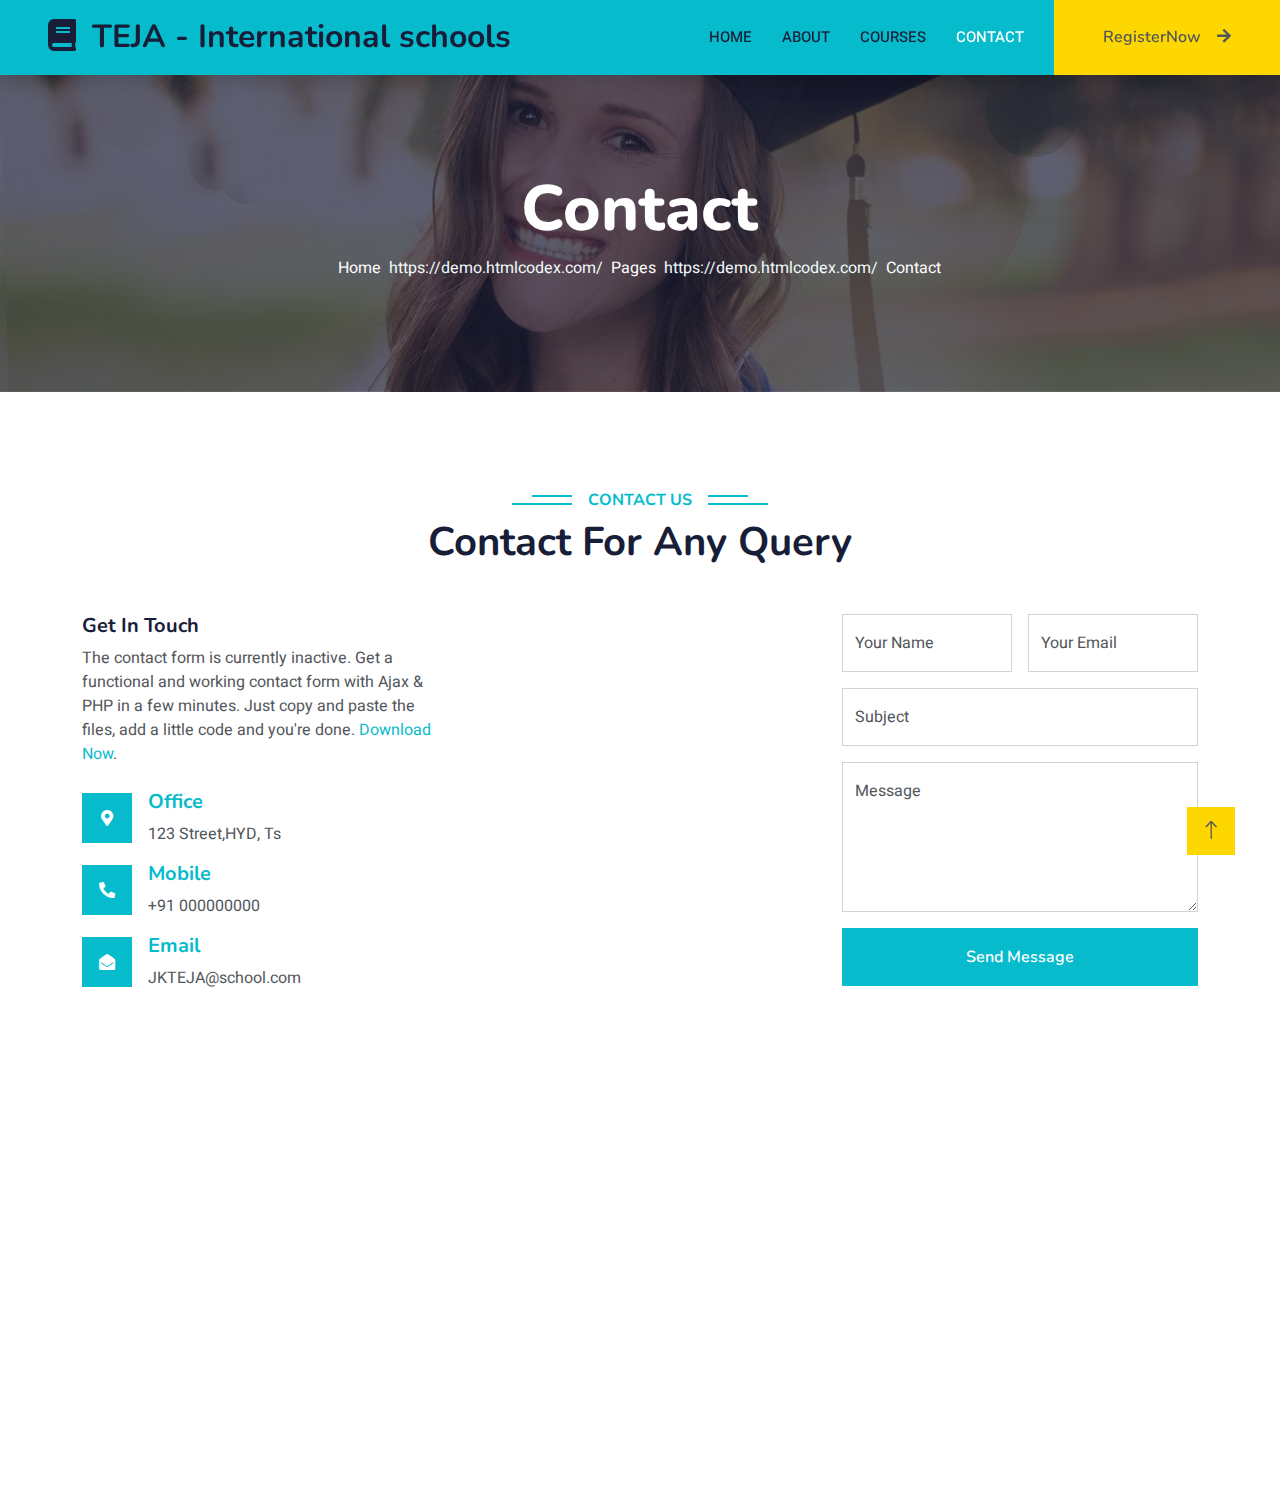
<file: demo.htmlcodex.com/2151/elearning-html-template/contact.html>
<!DOCTYPE html>
<html lang="en">

<!-- Mirrored from demo.htmlcodex.com/2151/elearning-html-template/contact.html by HTTrack Website Copier/3.x [XR&CO'2014], Wed, 15 Jun 2022 08:27:06 GMT -->
<head>
<meta charset="utf-8">
<title>TEJA - International schools</title>
<meta content="width=device-width, initial-scale=1.0" name="viewport">
<meta content="" name="keywords">
<meta content="" name="description">

<link href="img/favicon.html" rel="icon">

<link rel="preconnect" href="https://fonts.googleapis.com/">
<link rel="preconnect" href="https://fonts.gstatic.com/" crossorigin>
<link href="https://fonts.googleapis.com/css2?family=Heebo:wght@400;500;600&amp;family=Nunito:wght@600;700;800&amp;display=swap" rel="stylesheet">

<link href="../../../cdnjs.cloudflare.com/ajax/libs/font-awesome/5.10.0/css/all.min.css" rel="stylesheet">
<link href="../../../cdn.jsdelivr.net/npm/bootstrap-icons%401.4.1/font/bootstrap-icons.css" rel="stylesheet">

<link href="lib/animate/animate.min.css" rel="stylesheet">
<link href="lib/owlcarousel/assets/owl.carousel.min.css" rel="stylesheet">

<link href="css/bootstrap.min.css" rel="stylesheet">

<link href="css/style.css" rel="stylesheet">
</head>
<body>

<div id="spinner" class="show bg-white position-fixed translate-middle w-100 vh-100 top-50 start-50 d-flex align-items-center justify-content-center">
<div class="spinner-border text-primary" style="width: 3rem; height: 3rem;" role="status">
<span class="sr-only">Loading...</span>
</div>
</div>


<nav class="navbar navbar-expand-lg bg-primary navbar-light shadow sticky-top p-0">
<a href="index.html" class="navbar-brand d-flex align-items-center px-4 px-lg-5">
<h2 class="m-0 "><i class="fa fa-book me-3"></i>TEJA - International schools</h2>
</a>
<button type="button" class="navbar-toggler me-4" data-bs-toggle="collapse" data-bs-target="#navbarCollapse">
<span class="navbar-toggler-icon"></span>
</button>
<div class="collapse navbar-collapse" id="navbarCollapse">
<div class="navbar-nav ms-auto p-4 p-lg-0">
<a href="index.html" class="nav-item nav-link">Home</a>
<a href="about.html" class="nav-item nav-link">About</a>
<a href="courses.html" class="nav-item nav-link">Courses</a>
<!-- <div class="nav-item dropdown">
<a href="#" class="nav-link dropdown-toggle" data-bs-toggle="dropdown">Pages</a>
 <div class="dropdown-menu fade-down m-0">
<a href="team.html" class="dropdown-item">Our Team</a>
<a href="testimonial.html" class="dropdown-item">Testimonial</a>
<a href="404.html" class="dropdown-item">404 Page</a>
</div> 
</div>-->
<a href="contact.html" class="nav-item nav-link active">Contact</a>
</div>
<a href="#" style="background-color: gold;" class="btn py-4 px-lg-5 d-none d-lg-block">RegisterNow<i class="fa fa-arrow-right ms-3"></i></a>
</div>
</nav>


<div class="container-fluid bg-primary py-5 mb-5 page-header">
<div class="container py-5">
<div class="row justify-content-center">
<div class="col-lg-10 text-center">
<h1 class="display-3 text-white animated slideInDown">Contact</h1>
<nav aria-label="breadcrumb">
<ol class="breadcrumb justify-content-center">
<li class="breadcrumb-item"><a class="text-white" href="#">Home</a></li>
<li class="breadcrumb-item"><a class="text-white" href="#">Pages</a></li>
<li class="breadcrumb-item text-white active" aria-current="page">Contact</li>
</ol>
</nav>
</div>
</div>
</div>
</div>


<div class="container-xxl py-5">
<div class="container">
<div class="text-center wow fadeInUp" data-wow-delay="0.1s">
<h6 class="section-title bg-white text-center text-primary px-3">Contact Us</h6>
<h1 class="mb-5">Contact For Any Query</h1>
</div>
<div class="row g-4">
<div class="col-lg-4 col-md-6 wow fadeInUp" data-wow-delay="0.1s">
<h5>Get In Touch</h5>
<p class="mb-4">The contact form is currently inactive. Get a functional and working contact form with Ajax & PHP in a few minutes. Just copy and paste the files, add a little code and you're done. <a href="https://htmlcodex.com/contact-form">Download Now</a>.</p>
<div class="d-flex align-items-center mb-3">
<div class="d-flex align-items-center justify-content-center flex-shrink-0 bg-primary" style="width: 50px; height: 50px;">
<i class="fa fa-map-marker-alt text-white"></i>
</div>
<div class="ms-3">
<h5 class="text-primary">Office</h5>
<p class="mb-0">123 Street,HYD, Ts</p>
</div>
</div>
<div class="d-flex align-items-center mb-3">
<div class="d-flex align-items-center justify-content-center flex-shrink-0 bg-primary" style="width: 50px; height: 50px;">
<i class="fa fa-phone-alt text-white"></i>
</div>
<div class="ms-3">
<h5 class="text-primary">Mobile</h5>
<p class="mb-0">+91 000000000</p>
</div>
</div>
<div class="d-flex align-items-center">
<div class="d-flex align-items-center justify-content-center flex-shrink-0 bg-primary" style="width: 50px; height: 50px;">
<i class="fa fa-envelope-open text-white"></i>
</div>
<div class="ms-3">
<h5 class="text-primary">Email</h5>
<p class="mb-0">JKTEJA@school.com</p>
</div>
</div>
</div>
<div class="col-lg-4 col-md-6 wow fadeInUp" data-wow-delay="0.3s">
<iframe class="position-relative rounded w-100 h-100" src="https://www.google.com/maps/embed?pb=!1m18!1m12!1m3!1d3001156.4288297426!2d-78.01371936852176!3d42.72876761954724!2m3!1f0!2f0!3f0!3m2!1i1024!2i768!4f13.1!3m3!1m2!1s0x4ccc4bf0f123a5a9%3A0xddcfc6c1de189567!2sNew%20York%2C%20USA!5e0!3m2!1sen!2sbd!4v1603794290143!5m2!1sen!2sbd" frameborder="0" style="min-height: 300px; border:0;" allowfullscreen="" aria-hidden="false" tabindex="0"></iframe>
</div>
<div class="col-lg-4 col-md-12 wow fadeInUp" data-wow-delay="0.5s">
<form>
<div class="row g-3">
<div class="col-md-6">
<div class="form-floating">
<input type="text" class="form-control" id="name" placeholder="Your Name">
<label for="name">Your Name</label>
</div>
</div>
<div class="col-md-6">
<div class="form-floating">
<input type="email" class="form-control" id="email" placeholder="Your Email">
<label for="email">Your Email</label>
</div>
</div>
<div class="col-12">
<div class="form-floating">
<input type="text" class="form-control" id="subject" placeholder="Subject">
<label for="subject">Subject</label>
</div>
</div>
<div class="col-12">
<div class="form-floating">
<textarea class="form-control" placeholder="Leave a message here" id="message" style="height: 150px"></textarea>
<label for="message">Message</label>
</div>
</div>
<div class="col-12">
<button class="btn btn-primary w-100 py-3" type="submit">Send Message</button>
</div>
</div>
</form>
</div>
</div>
</div>
</div>


<div class="container-fluid bg-primary text-light footer pt-5 mt-5 wow fadeIn" data-wow-delay="0.1s">
<div class="container py-5">
<div class="row g-5">
<div class="col-lg-3 col-md-6">
<h4 class="text-white mb-3">Quick Link</h4>
<a class="btn btn-link" href="#">About Us</a>
<a class="btn btn-link" href="#">Contact Us</a>
<a class="btn btn-link" href="#">Privacy Policy</a>
<a class="btn btn-link" href="#">Terms & Condition</a>
<a class="btn btn-link" href="#">FAQs & Help</a>
</div>
<div class="col-lg-3 col-md-6">
<h4 class="text-white mb-3">Contact</h4>
<p class="mb-2"><i class="fa fa-map-marker-alt me-3"></i>123 Street, HYD, Ts</p>
<p class="mb-2"><i class="fa fa-phone-alt me-3"></i>+91 000000000</p>
<p class="mb-2"><i class="fa fa-envelope me-3"></i>JKTEJA@school.com</p>
<div class="d-flex pt-2">
<a class="btn btn-outline-light btn-social" href="#"><i class="fab fa-twitter"></i></a>
<a class="btn btn-outline-light btn-social" href="#"><i class="fab fa-facebook-f"></i></a>
<a class="btn btn-outline-light btn-social" href="#"><i class="fab fa-youtube"></i></a>
<a class="btn btn-outline-light btn-social" href="#"><i class="fab fa-linkedin-in"></i></a>
</div>
</div>
<div class="col-lg-3 col-md-6">
<h4 class="text-white mb-3">Gallery</h4>
<div class="row g-2 pt-2">
<div class="col-4">
<img class="img-fluid bg-light p-1" src="img/course-1.jpg" alt="">
</div>
<div class="col-4">
<img class="img-fluid bg-light p-1" src="img/course-2.jpg" alt="">
</div>
<div class="col-4">
<img class="img-fluid bg-light p-1" src="img/course-3.jpg" alt="">
</div>
<div class="col-4">
<img class="img-fluid bg-light p-1" src="img/course-2.jpg" alt="">
</div>
<div class="col-4">
<img class="img-fluid bg-light p-1" src="img/course-3.jpg" alt="">
</div>
<div class="col-4">
<img class="img-fluid bg-light p-1" src="img/course-1.jpg" alt="">
</div>
</div>
</div>
<div class="col-lg-3 col-md-6">
<h4 class="text-white mb-3">Newsletter</h4>
<p>Dolor amet sit justo amet elitr clita ipsum elitr est.</p>
<div class="position-relative mx-auto" style="max-width: 400px;">
<input class="form-control border-0 w-100 py-3 ps-4 pe-5" type="text" placeholder="Your email">
<button type="button" class="btn btn-primary py-2 position-absolute top-0 end-0 mt-2 me-2">SignUp</button>
</div>
</div>
</div>
</div>
<div class="container">
<div class="copyright">
<div class="row">
<div class="col-md-6 text-center text-md-start mb-3 mb-md-0">
&copy; <a class="border-bottom" href="#">TEJA - International schools</a>, All Right Reserved.

Designed By <a class="border-bottom" href="https://htmlcodex.com/">JKTEJA</a>
</div>
<div class="col-md-6 text-center text-md-end">
<div class="footer-menu">
<a href="#">Home</a>
<a href="#">Cookies</a>
<a href="#">Help</a>
<a href="#">FQAs</a>
</div>
</div>
</div>
</div>
</div>
</div>


<a href="#" style="background-color: gold;" class="btn btn-lg  btn-lg-square back-to-top"><i class="bi bi-arrow-up"></i></a>

<script data-cfasync="false" src="../../cdn-cgi/scripts/5c5dd728/cloudflare-static/email-decode.min.js"></script><script src="../../../code.jquery.com/jquery-3.4.1.min.js" type="e66995875ff3942e7a4ae566-text/javascript"></script>
<script src="../../../cdn.jsdelivr.net/npm/bootstrap%405.0.0/dist/js/bootstrap.bundle.min.js" type="e66995875ff3942e7a4ae566-text/javascript"></script>
<script src="lib/wow/wow.min.js" type="e66995875ff3942e7a4ae566-text/javascript"></script>
<script src="lib/easing/easing.min.js" type="e66995875ff3942e7a4ae566-text/javascript"></script>
<script src="lib/waypoints/waypoints.min.js" type="e66995875ff3942e7a4ae566-text/javascript"></script>
<script src="lib/owlcarousel/owl.carousel.min.js" type="e66995875ff3942e7a4ae566-text/javascript"></script>

<script src="js/main.js" type="e66995875ff3942e7a4ae566-text/javascript"></script>
<script src="../../cdn-cgi/scripts/7d0fa10a/cloudflare-static/rocket-loader.min.js" data-cf-settings="e66995875ff3942e7a4ae566-|49" defer=""></script></body>

<!-- Mirrored from demo.htmlcodex.com/2151/elearning-html-template/contact.html by HTTrack Website Copier/3.x [XR&CO'2014], Wed, 15 Jun 2022 08:27:21 GMT -->
</html>
</file>
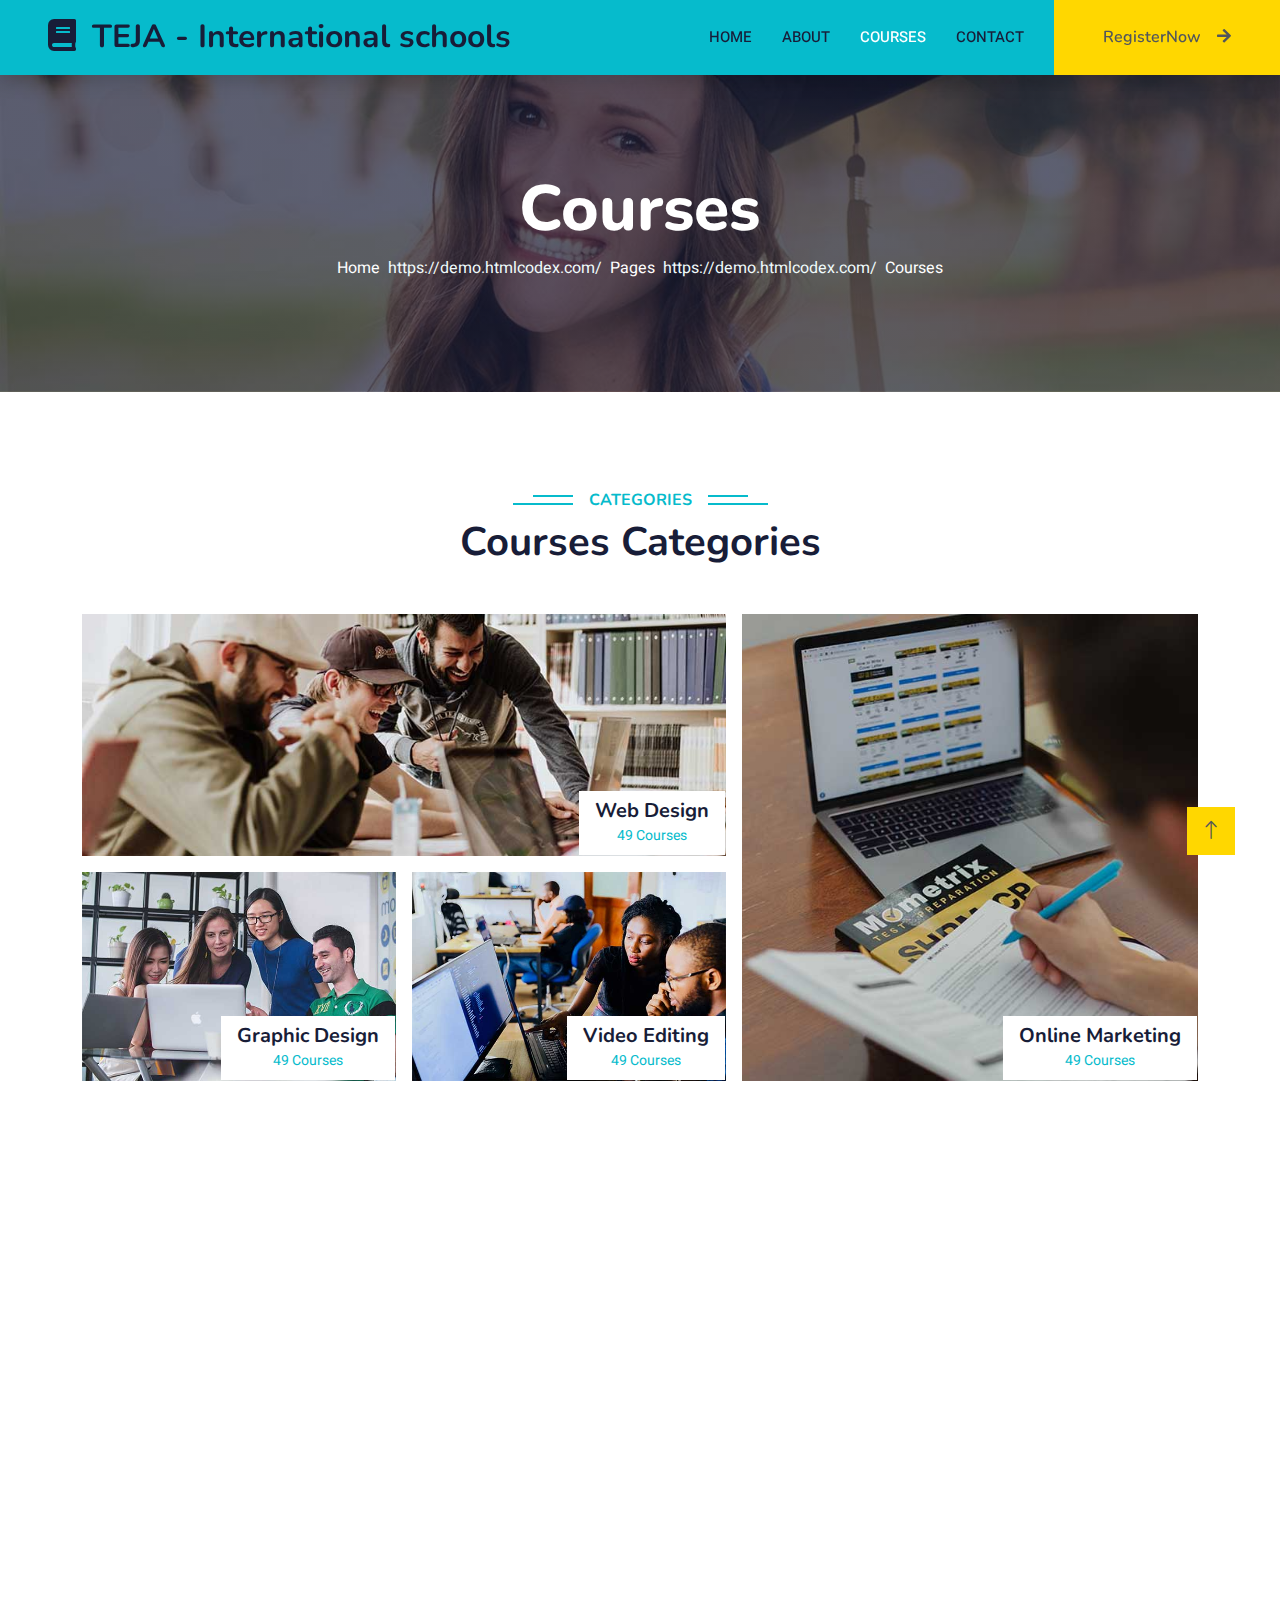
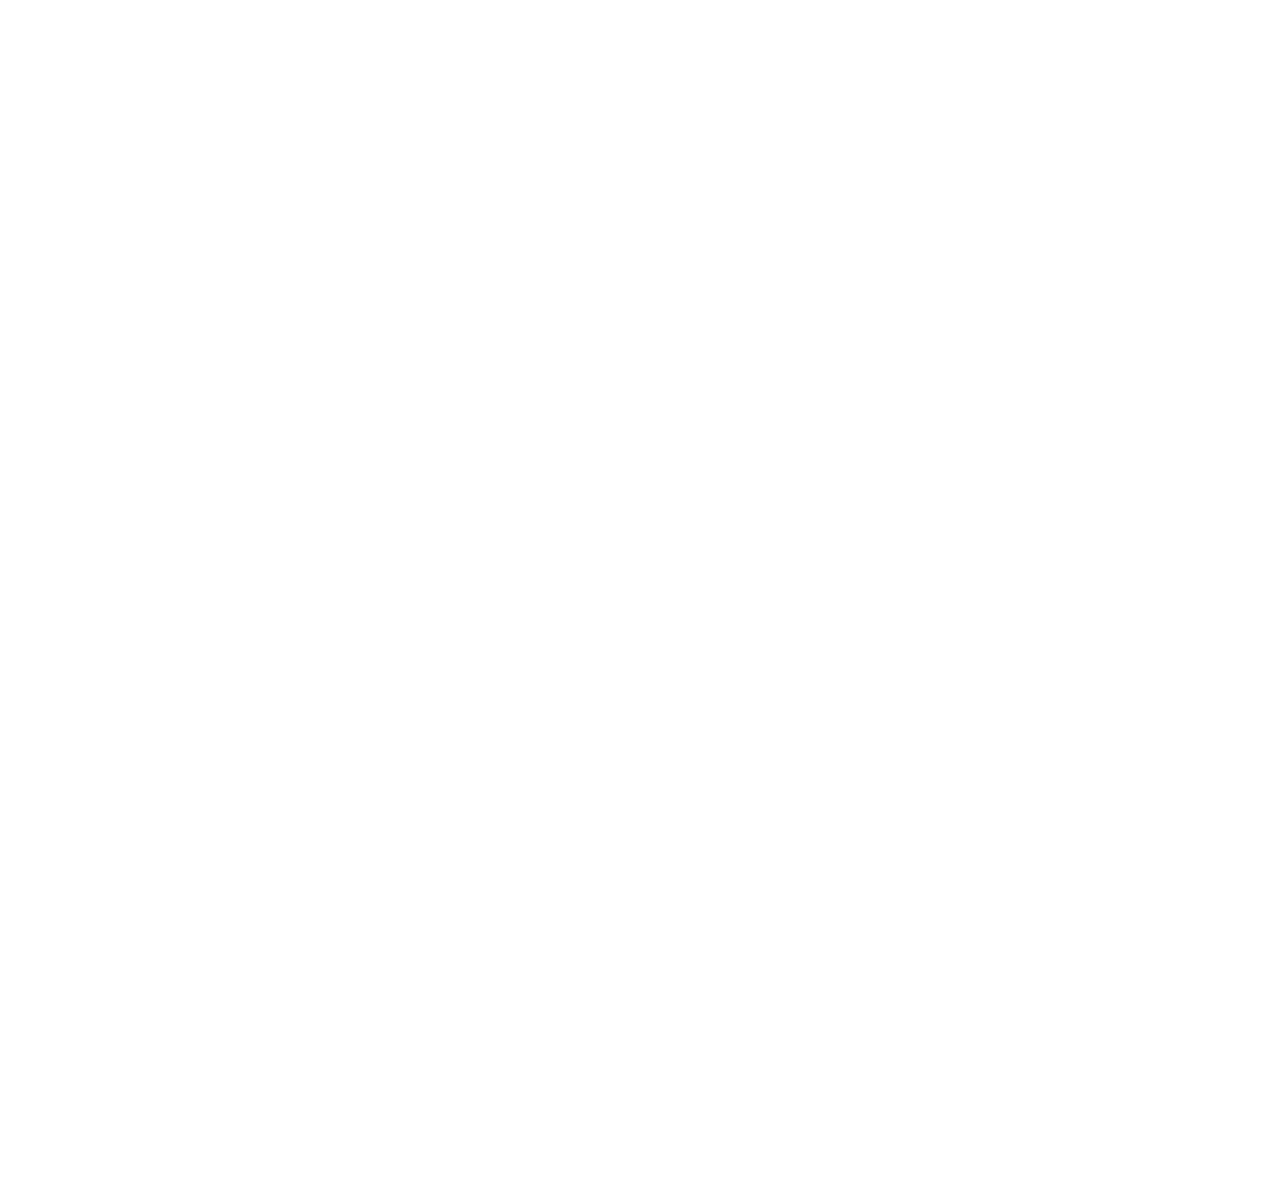
<file: demo.htmlcodex.com/2151/elearning-html-template/courses.html>
<!DOCTYPE html>
<html lang="en">

<!-- Mirrored from demo.htmlcodex.com/2151/elearning-html-template/courses.html by HTTrack Website Copier/3.x [XR&CO'2014], Wed, 15 Jun 2022 08:27:28 GMT -->
<head>
<meta charset="utf-8">
<title>TEJA - International schools</title>
<meta content="width=device-width, initial-scale=1.0" name="viewport">
<meta content="" name="keywords">
<meta content="" name="description">

<link href="img/favicon.html" rel="icon">

<link rel="preconnect" href="https://fonts.googleapis.com/">
<link rel="preconnect" href="https://fonts.gstatic.com/" crossorigin>
<link href="https://fonts.googleapis.com/css2?family=Heebo:wght@400;500;600&amp;family=Nunito:wght@600;700;800&amp;display=swap" rel="stylesheet">

<link href="../../../cdnjs.cloudflare.com/ajax/libs/font-awesome/5.10.0/css/all.min.css" rel="stylesheet">
<link href="../../../cdn.jsdelivr.net/npm/bootstrap-icons%401.4.1/font/bootstrap-icons.css" rel="stylesheet">

<link href="lib/animate/animate.min.css" rel="stylesheet">
<link href="lib/owlcarousel/assets/owl.carousel.min.css" rel="stylesheet">

<link href="css/bootstrap.min.css" rel="stylesheet">

<link href="css/style.css" rel="stylesheet">
</head>
<body>

<div id="spinner" class="show bg-white position-fixed translate-middle w-100 vh-100 top-50 start-50 d-flex align-items-center justify-content-center">
<div class="spinner-border text-primary" style="width: 3rem; height: 3rem;" role="status">
<span class="sr-only">Loading...</span>
</div>
</div>


<nav class="navbar navbar-expand-lg bg-primary navbar-light shadow sticky-top p-0">
<a href="index.html" class="navbar-brand d-flex align-items-center px-4 px-lg-5">
<h2 class="m-0 "><i class="fa fa-book me-3"></i>TEJA - International schools</h2>
</a>
<button type="button" class="navbar-toggler me-4" data-bs-toggle="collapse" data-bs-target="#navbarCollapse">
<span class="navbar-toggler-icon"></span>
</button>
<div class="collapse navbar-collapse" id="navbarCollapse">
<div class="navbar-nav ms-auto p-4 p-lg-0">
<a href="index.html" class="nav-item nav-link">Home</a>
<a href="about.html" class="nav-item nav-link">About</a>
<a href="courses.html" class="nav-item nav-link active">Courses</a>
<!-- <div class="nav-item dropdown">
<a href="#" class="nav-link dropdown-toggle" data-bs-toggle="dropdown">Pages</a>
<div class="dropdown-menu fade-down m-0">
<a href="team.html" class="dropdown-item">Our Team</a>
<a href="testimonial.html" class="dropdown-item">Testimonial</a>
<a href="404.html" class="dropdown-item">404 Page</a>
</div> 
</div>-->
<a href="contact.html" class="nav-item nav-link">Contact</a>
</div>
<a href="#" style="background-color: gold;" class="btn  py-4 px-lg-5 d-none d-lg-block">RegisterNow<i class="fa fa-arrow-right ms-3"></i></a>
</div>
</nav>


<div class="container-fluid bg-primary py-5 mb-5 page-header">
<div class="container py-5">
<div class="row justify-content-center">
<div class="col-lg-10 text-center">
<h1 class="display-3 text-white animated slideInDown">Courses</h1>
<nav aria-label="breadcrumb">
<ol class="breadcrumb justify-content-center">
<li class="breadcrumb-item"><a class="text-white" href="#">Home</a></li>
<li class="breadcrumb-item"><a class="text-white" href="#">Pages</a></li>
<li class="breadcrumb-item text-white active" aria-current="page">Courses</li>
</ol>
</nav>
</div>
</div>
</div>
</div>


<div class="container-xxl py-5 category">
<div class="container">
<div class="text-center wow fadeInUp" data-wow-delay="0.1s">
<h6 class="section-title bg-white text-center text-primary px-3">Categories</h6>
<h1 class="mb-5">Courses Categories</h1>
</div>
<div class="row g-3">
<div class="col-lg-7 col-md-6">
<div class="row g-3">
<div class="col-lg-12 col-md-12 wow zoomIn" data-wow-delay="0.1s">
<a class="position-relative d-block overflow-hidden" href="#">
<img class="img-fluid" src="img/cat-1.jpg" alt="">
<div class="bg-white text-center position-absolute bottom-0 end-0 py-2 px-3" style="margin: 1px;">
<h5 class="m-0">Web Design</h5>
<small class="text-primary">49 Courses</small>
</div>
</a>
</div>
<div class="col-lg-6 col-md-12 wow zoomIn" data-wow-delay="0.3s">
<a class="position-relative d-block overflow-hidden" href="#">
<img class="img-fluid" src="img/cat-2.jpg" alt="">
<div class="bg-white text-center position-absolute bottom-0 end-0 py-2 px-3" style="margin: 1px;">
<h5 class="m-0">Graphic Design</h5>
<small class="text-primary">49 Courses</small>
</div>
</a>
</div>
<div class="col-lg-6 col-md-12 wow zoomIn" data-wow-delay="0.5s">
<a class="position-relative d-block overflow-hidden" href="#">
<img class="img-fluid" src="img/cat-3.jpg" alt="">
<div class="bg-white text-center position-absolute bottom-0 end-0 py-2 px-3" style="margin: 1px;">
<h5 class="m-0">Video Editing</h5>
<small class="text-primary">49 Courses</small>
</div>
</a>
</div>
</div>
</div>
<div class="col-lg-5 col-md-6 wow zoomIn" data-wow-delay="0.7s" style="min-height: 350px;">
<a class="position-relative d-block h-100 overflow-hidden" href="#">
<img class="img-fluid position-absolute w-100 h-100" src="img/cat-4.jpg" alt="" style="object-fit: cover;">
<div class="bg-white text-center position-absolute bottom-0 end-0 py-2 px-3" style="margin:  1px;">
<h5 class="m-0">Online Marketing</h5>
<small class="text-primary">49 Courses</small>
</div>
</a>
</div>
</div>
</div>
</div>


<div class="container-xxl py-5">
<div class="container">
<div class="text-center wow fadeInUp" data-wow-delay="0.1s">
<h6 class="section-title bg-white text-center text-primary px-3">Courses</h6>
<h1 class="mb-5">Popular Courses</h1>
</div>
<div class="row g-4 justify-content-center">
<div class="col-lg-4 col-md-6 wow fadeInUp" data-wow-delay="0.1s">
<div class="course-item bg-light">
<div class="position-relative overflow-hidden">
<img class="img-fluid" src="img/course-1.jpg" alt="">
<div class="w-100 d-flex justify-content-center position-absolute bottom-0 start-0 mb-4">
<a href="#" class="flex-shrink-0 btn btn-sm btn-primary px-3 border-end" style="border-radius: 30px 0 0 30px;">Read More</a>
<a href="#" class="flex-shrink-0 btn btn-sm btn-primary px-3" style="border-radius: 0 30px 30px 0;">Join Now</a>
</div>
</div>
<div class="text-center p-4 pb-0">
<h3 class="mb-0">$149.00</h3>
<div class="mb-3">
<small class="fa fa-star text-primary"></small>
<small class="fa fa-star text-primary"></small>
<small class="fa fa-star text-primary"></small>
<small class="fa fa-star text-primary"></small>
<small class="fa fa-star text-primary"></small>
<small>(123)</small>
</div>
<h5 class="mb-4">Web Design & Development Course for Beginners</h5>
</div>
<div class="d-flex border-top">
<small class="flex-fill text-center border-end py-2"><i class="fa fa-user-tie text-primary me-2"></i>John Doe</small>
<small class="flex-fill text-center border-end py-2"><i class="fa fa-clock text-primary me-2"></i>1.49 Hrs</small>
<small class="flex-fill text-center py-2"><i class="fa fa-user text-primary me-2"></i>30 Students</small>
</div>
</div>
</div>
<div class="col-lg-4 col-md-6 wow fadeInUp" data-wow-delay="0.3s">
<div class="course-item bg-light">
<div class="position-relative overflow-hidden">
<img class="img-fluid" src="img/course-2.jpg" alt="">
<div class="w-100 d-flex justify-content-center position-absolute bottom-0 start-0 mb-4">
<a href="#" class="flex-shrink-0 btn btn-sm btn-primary px-3 border-end" style="border-radius: 30px 0 0 30px;">Read More</a>
<a href="#" class="flex-shrink-0 btn btn-sm btn-primary px-3" style="border-radius: 0 30px 30px 0;">Join Now</a>
</div>
</div>
<div class="text-center p-4 pb-0">
<h3 class="mb-0">$149.00</h3>
<div class="mb-3">
<small class="fa fa-star text-primary"></small>
<small class="fa fa-star text-primary"></small>
<small class="fa fa-star text-primary"></small>
<small class="fa fa-star text-primary"></small>
<small class="fa fa-star text-primary"></small>
<small>(123)</small>
</div>
<h5 class="mb-4">Web Design & Development Course for Beginners</h5>
</div>
<div class="d-flex border-top">
<small class="flex-fill text-center border-end py-2"><i class="fa fa-user-tie text-primary me-2"></i>John Doe</small>
<small class="flex-fill text-center border-end py-2"><i class="fa fa-clock text-primary me-2"></i>1.49 Hrs</small>
<small class="flex-fill text-center py-2"><i class="fa fa-user text-primary me-2"></i>30 Students</small>
</div>
</div>
</div>
<div class="col-lg-4 col-md-6 wow fadeInUp" data-wow-delay="0.5s">
<div class="course-item bg-light">
<div class="position-relative overflow-hidden">
<img class="img-fluid" src="img/course-3.jpg" alt="">
<div class="w-100 d-flex justify-content-center position-absolute bottom-0 start-0 mb-4">
<a href="#" class="flex-shrink-0 btn btn-sm btn-primary px-3 border-end" style="border-radius: 30px 0 0 30px;">Read More</a>
<a href="#" class="flex-shrink-0 btn btn-sm btn-primary px-3" style="border-radius: 0 30px 30px 0;">Join Now</a>
</div>
</div>
<div class="text-center p-4 pb-0">
<h3 class="mb-0">$149.00</h3>
<div class="mb-3">
<small class="fa fa-star text-primary"></small>
<small class="fa fa-star text-primary"></small>
<small class="fa fa-star text-primary"></small>
<small class="fa fa-star text-primary"></small>
<small class="fa fa-star text-primary"></small>
<small>(123)</small>
 </div>
<h5 class="mb-4">Web Design & Development Course for Beginners</h5>
</div>
<div class="d-flex border-top">
<small class="flex-fill text-center border-end py-2"><i class="fa fa-user-tie text-primary me-2"></i>John Doe</small>
<small class="flex-fill text-center border-end py-2"><i class="fa fa-clock text-primary me-2"></i>1.49 Hrs</small>
<small class="flex-fill text-center py-2"><i class="fa fa-user text-primary me-2"></i>30 Students</small>
</div>
</div>
</div>
</div>
</div>
</div>


<div class="container-xxl py-5 wow fadeInUp" data-wow-delay="0.1s">
<div class="container">
<div class="text-center">
<h6 class="section-title bg-white text-center text-primary px-3">Testimonial</h6>
<h1 class="mb-5">Our Students Say!</h1>
</div>
<div class="owl-carousel testimonial-carousel position-relative">
<div class="testimonial-item text-center">
<img class="border rounded-circle p-2 mx-auto mb-3" src="img/testimonial-1.jpg" style="width: 80px; height: 80px;">
<h5 class="mb-0">Client Name</h5>
<p>Profession</p>
<div class="testimonial-text bg-light text-center p-4">
<p class="mb-0">Tempor erat elitr rebum at clita. Diam dolor diam ipsum sit diam amet diam et eos. Clita erat ipsum et lorem et sit.</p>
</div>
</div>
<div class="testimonial-item text-center">
<img class="border rounded-circle p-2 mx-auto mb-3" src="img/testimonial-2.jpg" style="width: 80px; height: 80px;">
<h5 class="mb-0">Client Name</h5>
<p>Profession</p>
<div class="testimonial-text bg-light text-center p-4">
<p class="mb-0">Tempor erat elitr rebum at clita. Diam dolor diam ipsum sit diam amet diam et eos. Clita erat ipsum et lorem et sit.</p>
</div>
</div>
<div class="testimonial-item text-center">
<img class="border rounded-circle p-2 mx-auto mb-3" src="img/testimonial-3.jpg" style="width: 80px; height: 80px;">
<h5 class="mb-0">Client Name</h5>
<p>Profession</p>
<div class="testimonial-text bg-light text-center p-4">
<p class="mb-0">Tempor erat elitr rebum at clita. Diam dolor diam ipsum sit diam amet diam et eos. Clita erat ipsum et lorem et sit.</p>
</div>
</div>
<div class="testimonial-item text-center">
<img class="border rounded-circle p-2 mx-auto mb-3" src="img/testimonial-4.jpg" style="width: 80px; height: 80px;">
<h5 class="mb-0">Client Name</h5>
<p>Profession</p>
<div class="testimonial-text bg-light text-center p-4">
<p class="mb-0">Tempor erat elitr rebum at clita. Diam dolor diam ipsum sit diam amet diam et eos. Clita erat ipsum et lorem et sit.</p>
</div>
</div>
</div>
</div>
</div>


<div class="container-fluid bg-primary text-light footer pt-5 mt-5 wow fadeIn" data-wow-delay="0.1s">
<div class="container py-5">
<div class="row g-5">
<div class="col-lg-3 col-md-6">
<h4 class="text-white mb-3">Quick Link</h4>
<a class="btn btn-link" href="#">About Us</a>
<a class="btn btn-link" href="#">Contact Us</a>
 <a class="btn btn-link" href="#">Privacy Policy</a>
<a class="btn btn-link" href="#">Terms & Condition</a>
<a class="btn btn-link" href="#">FAQs & Help</a>
</div>
<div class="col-lg-3 col-md-6">
<h4 class="text-white mb-3">Contact</h4>
<p class="mb-2"><i class="fa fa-map-marker-alt me-3"></i>123 Street, HYD,TS</p>
<p class="mb-2"><i class="fa fa-phone-alt me-3"></i>+91 000000000</p>
<p class="mb-2"><i class="fa fa-envelope me-3"></i>JKTEJA@School.com</p>
<div class="d-flex pt-2">
<a class="btn btn-outline-light btn-social" href="#"><i class="fab fa-twitter"></i></a>
<a class="btn btn-outline-light btn-social" href="#"><i class="fab fa-facebook-f"></i></a>
<a class="btn btn-outline-light btn-social" href="#"><i class="fab fa-youtube"></i></a>
<a class="btn btn-outline-light btn-social" href="#"><i class="fab fa-linkedin-in"></i></a>
</div>
</div>
<div class="col-lg-3 col-md-6">
<h4 class="text-white mb-3">Gallery</h4>
<div class="row g-2 pt-2">
<div class="col-4">
<img class="img-fluid bg-light p-1" src="img/course-1.jpg" alt="">
</div>
<div class="col-4">
<img class="img-fluid bg-light p-1" src="img/course-2.jpg" alt="">
</div>
<div class="col-4">
<img class="img-fluid bg-light p-1" src="img/course-3.jpg" alt="">
</div>
<div class="col-4">
<img class="img-fluid bg-light p-1" src="img/course-2.jpg" alt="">
</div>
<div class="col-4">
<img class="img-fluid bg-light p-1" src="img/course-3.jpg" alt="">
</div>
<div class="col-4">
<img class="img-fluid bg-light p-1" src="img/course-1.jpg" alt="">
</div>
</div>
</div>
<div class="col-lg-3 col-md-6">
<h4 class="text-white mb-3">Newsletter</h4>
<p>Dolor amet sit justo amet elitr clita ipsum elitr est.</p>
<div class="position-relative mx-auto" style="max-width: 400px;">
<input class="form-control border-0 w-100 py-3 ps-4 pe-5" type="text" placeholder="Your email">
<button type="button" class="btn btn-primary py-2 position-absolute top-0 end-0 mt-2 me-2">SignUp</button>
</div>
</div>
</div>
</div>
<div class="container">
<div class="copyright">
<div class="row">
<div class="col-md-6 text-center text-md-start mb-3 mb-md-0">
&copy; <a class="border-bottom" href="#">TEJA - International schools</a>, All Right Reserved.

Designed By <a class="border-bottom" href="https://htmlcodex.com/">JKTEJA</a>
</div>
<div class="col-md-6 text-center text-md-end">
<div class="footer-menu">
<a href="#">Home</a>
<a href="#">Cookies</a>
 <a href="#">Help</a>
<a href="#">FQAs</a>
</div>
</div>
</div>
</div>
</div>
</div>


<a href="#" style="background-color: gold;" class="btn btn-lg  btn-lg-square back-to-top"><i class="bi bi-arrow-up"></i></a>

<script data-cfasync="false" src="../../cdn-cgi/scripts/5c5dd728/cloudflare-static/email-decode.min.js"></script><script src="../../../code.jquery.com/jquery-3.4.1.min.js" type="9bf8b1a92501e41f484a407f-text/javascript"></script>
<script src="../../../cdn.jsdelivr.net/npm/bootstrap%405.0.0/dist/js/bootstrap.bundle.min.js" type="9bf8b1a92501e41f484a407f-text/javascript"></script>
<script src="lib/wow/wow.min.js" type="9bf8b1a92501e41f484a407f-text/javascript"></script>
<script src="lib/easing/easing.min.js" type="9bf8b1a92501e41f484a407f-text/javascript"></script>
<script src="lib/waypoints/waypoints.min.js" type="9bf8b1a92501e41f484a407f-text/javascript"></script>
<script src="lib/owlcarousel/owl.carousel.min.js" type="9bf8b1a92501e41f484a407f-text/javascript"></script>

<script src="js/main.js" type="9bf8b1a92501e41f484a407f-text/javascript"></script>
<script src="../../cdn-cgi/scripts/7d0fa10a/cloudflare-static/rocket-loader.min.js" data-cf-settings="9bf8b1a92501e41f484a407f-|49" defer=""></script></body>

<!-- Mirrored from demo.htmlcodex.com/2151/elearning-html-template/courses.html by HTTrack Website Copier/3.x [XR&CO'2014], Wed, 15 Jun 2022 08:27:28 GMT -->
</html>
</file>
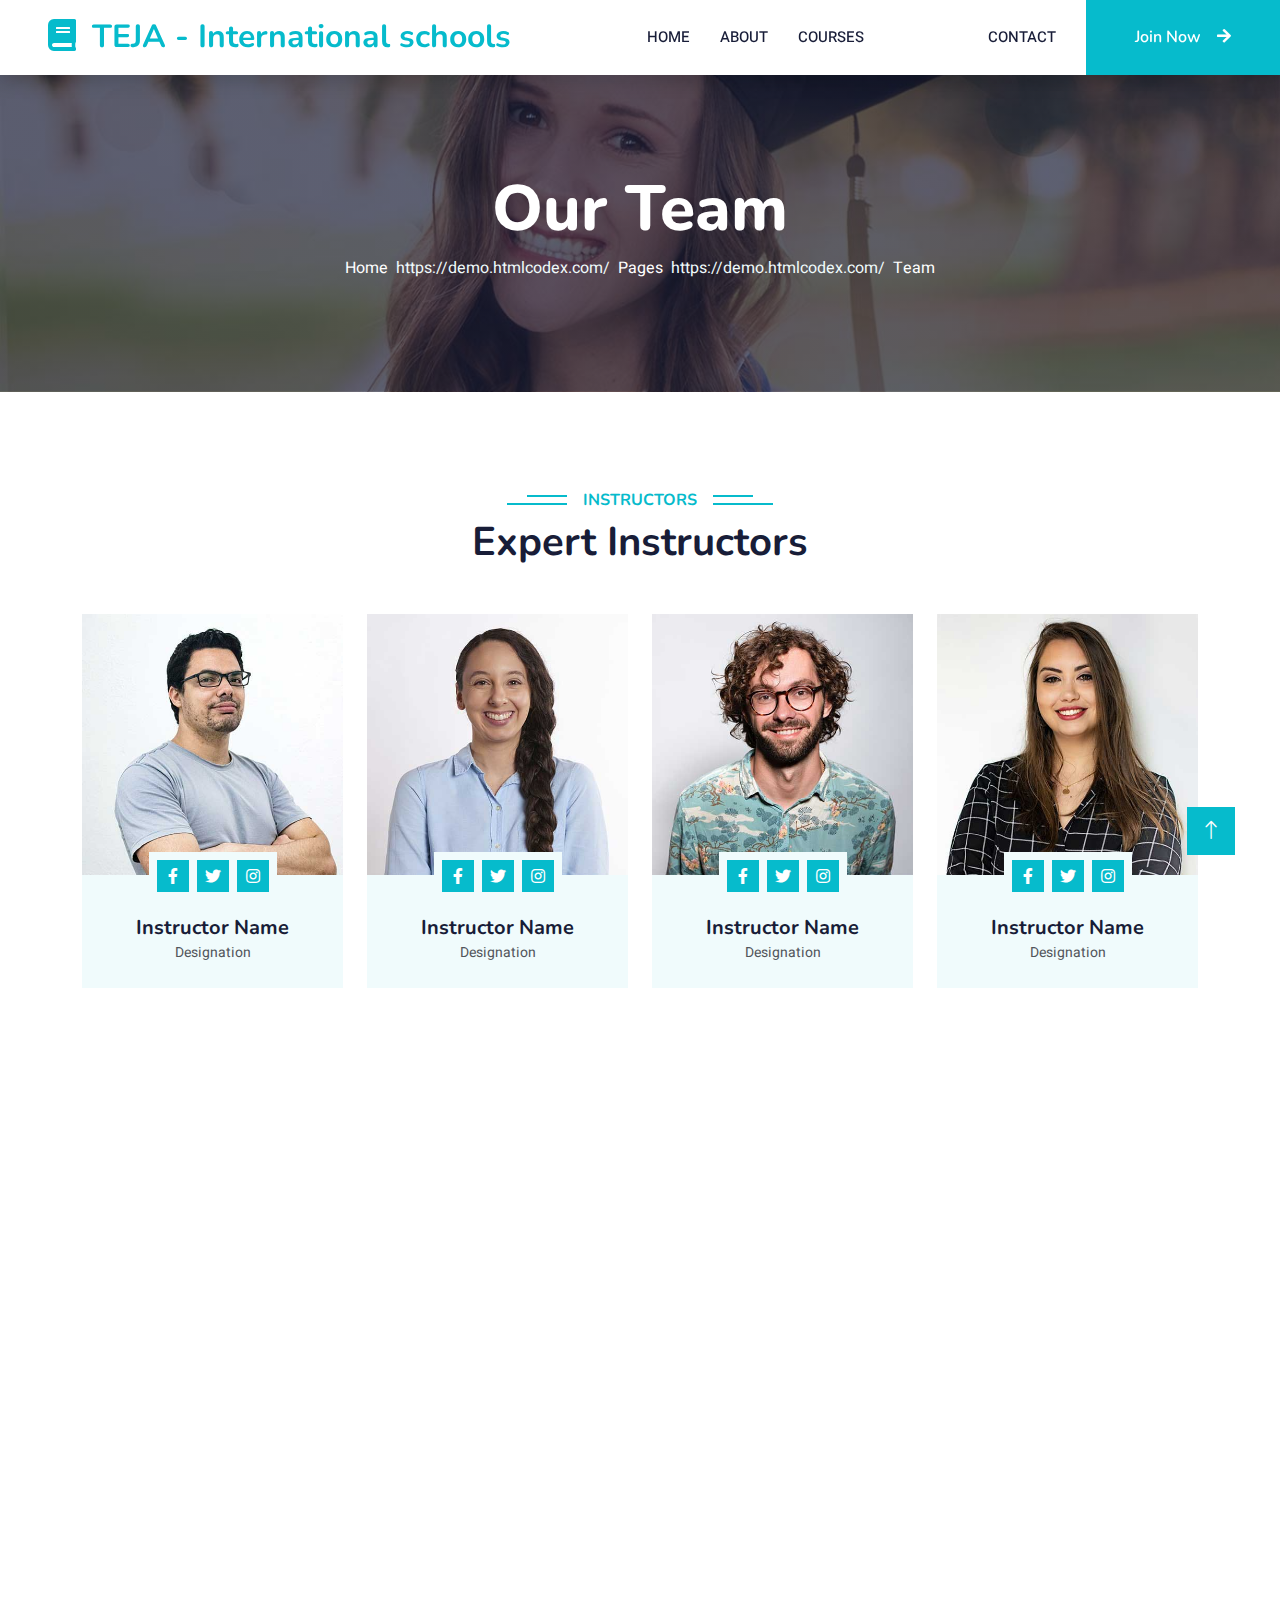
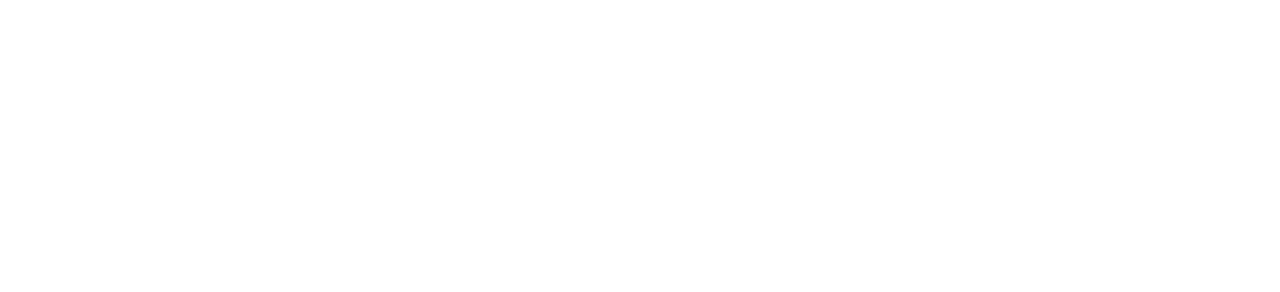
<file: demo.htmlcodex.com/2151/elearning-html-template/team.html>
<!DOCTYPE html>
<html lang="en">

<!-- Mirrored from demo.htmlcodex.com/2151/elearning-html-template/team.html by HTTrack Website Copier/3.x [XR&CO'2014], Wed, 15 Jun 2022 08:27:28 GMT -->
<head>
<meta charset="utf-8">
<title>TEJA - International schools</title>
<meta content="width=device-width, initial-scale=1.0" name="viewport">
<meta content="" name="keywords">
<meta content="" name="description">

<link href="img/favicon.html" rel="icon">

<link rel="preconnect" href="https://fonts.googleapis.com/">
<link rel="preconnect" href="https://fonts.gstatic.com/" crossorigin>
<link href="https://fonts.googleapis.com/css2?family=Heebo:wght@400;500;600&amp;family=Nunito:wght@600;700;800&amp;display=swap" rel="stylesheet">

<link href="../../../cdnjs.cloudflare.com/ajax/libs/font-awesome/5.10.0/css/all.min.css" rel="stylesheet">
<link href="../../../cdn.jsdelivr.net/npm/bootstrap-icons%401.4.1/font/bootstrap-icons.css" rel="stylesheet">

<link href="lib/animate/animate.min.css" rel="stylesheet">
<link href="lib/owlcarousel/assets/owl.carousel.min.css" rel="stylesheet">

<link href="css/bootstrap.min.css" rel="stylesheet">

<link href="css/style.css" rel="stylesheet">
</head>
<body>

<div id="spinner" class="show bg-white position-fixed translate-middle w-100 vh-100 top-50 start-50 d-flex align-items-center justify-content-center">
<div class="spinner-border text-primary" style="width: 3rem; height: 3rem;" role="status">
<span class="sr-only">Loading...</span>
</div>
</div>


<nav class="navbar navbar-expand-lg bg-white navbar-light shadow sticky-top p-0">
<a href="index.html" class="navbar-brand d-flex align-items-center px-4 px-lg-5">
<h2 class="m-0 text-primary"><i class="fa fa-book me-3"></i>TEJA - International schools</h2>
</a>
<button type="button" class="navbar-toggler me-4" data-bs-toggle="collapse" data-bs-target="#navbarCollapse">
<span class="navbar-toggler-icon"></span>
</button>
<div class="collapse navbar-collapse" id="navbarCollapse">
<div class="navbar-nav ms-auto p-4 p-lg-0">
<a href="index.html" class="nav-item nav-link">Home</a>
<a href="about.html" class="nav-item nav-link">About</a>
<a href="courses.html" class="nav-item nav-link">Courses</a>
<div class="nav-item dropdown">
<a href="#" class="nav-link dropdown-toggle active" data-bs-toggle="dropdown">Pages</a>
<div class="dropdown-menu fade-down m-0">
<a href="team.html" class="dropdown-item active">Our Team</a>
<a href="testimonial.html" class="dropdown-item">Testimonial</a>
<a href="404.html" class="dropdown-item">404 Page</a>
</div>
</div>
<a href="contact.html" class="nav-item nav-link">Contact</a>
</div>
<a href="#" class="btn btn-primary py-4 px-lg-5 d-none d-lg-block">Join Now<i class="fa fa-arrow-right ms-3"></i></a>
</div>
</nav>


<div class="container-fluid bg-primary py-5 mb-5 page-header">
<div class="container py-5">
<div class="row justify-content-center">
<div class="col-lg-10 text-center">
<h1 class="display-3 text-white animated slideInDown">Our Team</h1>
<nav aria-label="breadcrumb">
<ol class="breadcrumb justify-content-center">
<li class="breadcrumb-item"><a class="text-white" href="#">Home</a></li>
<li class="breadcrumb-item"><a class="text-white" href="#">Pages</a></li>
<li class="breadcrumb-item text-white active" aria-current="page">Team</li>
</ol>
</nav>
</div>
</div>
</div>
</div>


<div class="container-xxl py-5">
<div class="container">
<div class="text-center wow fadeInUp" data-wow-delay="0.1s">
<h6 class="section-title bg-white text-center text-primary px-3">Instructors</h6>
<h1 class="mb-5">Expert Instructors</h1>
</div>
<div class="row g-4">
<div class="col-lg-3 col-md-6 wow fadeInUp" data-wow-delay="0.1s">
<div class="team-item bg-light">
<div class="overflow-hidden">
<img class="img-fluid" src="img/team-1.jpg" alt="">
</div>
<div class="position-relative d-flex justify-content-center" style="margin-top: -23px;">
<div class="bg-light d-flex justify-content-center pt-2 px-1">
<a class="btn btn-sm-square btn-primary mx-1" href="#"><i class="fab fa-facebook-f"></i></a>
<a class="btn btn-sm-square btn-primary mx-1" href="#"><i class="fab fa-twitter"></i></a>
<a class="btn btn-sm-square btn-primary mx-1" href="#"><i class="fab fa-instagram"></i></a>
</div>
</div>
<div class="text-center p-4">
<h5 class="mb-0">Instructor Name</h5>
<small>Designation</small>
</div>
</div>
</div>
<div class="col-lg-3 col-md-6 wow fadeInUp" data-wow-delay="0.3s">
<div class="team-item bg-light">
<div class="overflow-hidden">
<img class="img-fluid" src="img/team-2.jpg" alt="">
</div>
<div class="position-relative d-flex justify-content-center" style="margin-top: -23px;">
<div class="bg-light d-flex justify-content-center pt-2 px-1">
<a class="btn btn-sm-square btn-primary mx-1" href="#"><i class="fab fa-facebook-f"></i></a>
<a class="btn btn-sm-square btn-primary mx-1" href="#"><i class="fab fa-twitter"></i></a>
<a class="btn btn-sm-square btn-primary mx-1" href="#"><i class="fab fa-instagram"></i></a>
</div>
</div>
<div class="text-center p-4">
<h5 class="mb-0">Instructor Name</h5>
<small>Designation</small>
</div>
</div>
</div>
<div class="col-lg-3 col-md-6 wow fadeInUp" data-wow-delay="0.5s">
<div class="team-item bg-light">
<div class="overflow-hidden">
<img class="img-fluid" src="img/team-3.jpg" alt="">
</div>
<div class="position-relative d-flex justify-content-center" style="margin-top: -23px;">
<div class="bg-light d-flex justify-content-center pt-2 px-1">
<a class="btn btn-sm-square btn-primary mx-1" href="#"><i class="fab fa-facebook-f"></i></a>
<a class="btn btn-sm-square btn-primary mx-1" href="#"><i class="fab fa-twitter"></i></a>
<a class="btn btn-sm-square btn-primary mx-1" href="#"><i class="fab fa-instagram"></i></a>
</div>
</div>
<div class="text-center p-4">
<h5 class="mb-0">Instructor Name</h5>
 <small>Designation</small>
</div>
</div>
</div>
<div class="col-lg-3 col-md-6 wow fadeInUp" data-wow-delay="0.7s">
<div class="team-item bg-light">
<div class="overflow-hidden">
<img class="img-fluid" src="img/team-4.jpg" alt="">
</div>
<div class="position-relative d-flex justify-content-center" style="margin-top: -23px;">
<div class="bg-light d-flex justify-content-center pt-2 px-1">
<a class="btn btn-sm-square btn-primary mx-1" href="#"><i class="fab fa-facebook-f"></i></a>
<a class="btn btn-sm-square btn-primary mx-1" href="#"><i class="fab fa-twitter"></i></a>
<a class="btn btn-sm-square btn-primary mx-1" href="#"><i class="fab fa-instagram"></i></a>
</div>
</div>
<div class="text-center p-4">
<h5 class="mb-0">Instructor Name</h5>
<small>Designation</small>
</div>
</div>
</div>
<div class="col-lg-3 col-md-6 wow fadeInUp" data-wow-delay="0.1s">
<div class="team-item bg-light">
<div class="overflow-hidden">
<img class="img-fluid" src="img/team-2.jpg" alt="">
</div>
<div class="position-relative d-flex justify-content-center" style="margin-top: -23px;">
<div class="bg-light d-flex justify-content-center pt-2 px-1">
<a class="btn btn-sm-square btn-primary mx-1" href="#"><i class="fab fa-facebook-f"></i></a>
<a class="btn btn-sm-square btn-primary mx-1" href="#"><i class="fab fa-twitter"></i></a>
<a class="btn btn-sm-square btn-primary mx-1" href="#"><i class="fab fa-instagram"></i></a>
</div>
</div>
<div class="text-center p-4">
<h5 class="mb-0">Instructor Name</h5>
<small>Designation</small>
</div>
</div>
</div>
<div class="col-lg-3 col-md-6 wow fadeInUp" data-wow-delay="0.3s">
<div class="team-item bg-light">
<div class="overflow-hidden">
<img class="img-fluid" src="img/team-3.jpg" alt="">
</div>
<div class="position-relative d-flex justify-content-center" style="margin-top: -23px;">
<div class="bg-light d-flex justify-content-center pt-2 px-1">
<a class="btn btn-sm-square btn-primary mx-1" href="#"><i class="fab fa-facebook-f"></i></a>
<a class="btn btn-sm-square btn-primary mx-1" href="#"><i class="fab fa-twitter"></i></a>
<a class="btn btn-sm-square btn-primary mx-1" href="#"><i class="fab fa-instagram"></i></a>
</div>
</div>
<div class="text-center p-4">
<h5 class="mb-0">Instructor Name</h5>
<small>Designation</small>
</div>
</div>
</div>
<div class="col-lg-3 col-md-6 wow fadeInUp" data-wow-delay="0.5s">
<div class="team-item bg-light">
<div class="overflow-hidden">
<img class="img-fluid" src="img/team-4.jpg" alt="">
</div>
 <div class="position-relative d-flex justify-content-center" style="margin-top: -23px;">
<div class="bg-light d-flex justify-content-center pt-2 px-1">
<a class="btn btn-sm-square btn-primary mx-1" href="#"><i class="fab fa-facebook-f"></i></a>
<a class="btn btn-sm-square btn-primary mx-1" href="#"><i class="fab fa-twitter"></i></a>
<a class="btn btn-sm-square btn-primary mx-1" href="#"><i class="fab fa-instagram"></i></a>
</div>
</div>
<div class="text-center p-4">
<h5 class="mb-0">Instructor Name</h5>
<small>Designation</small>
</div>
</div>
</div>
<div class="col-lg-3 col-md-6 wow fadeInUp" data-wow-delay="0.7s">
<div class="team-item bg-light">
<div class="overflow-hidden">
<img class="img-fluid" src="img/team-1.jpg" alt="">
</div>
<div class="position-relative d-flex justify-content-center" style="margin-top: -23px;">
<div class="bg-light d-flex justify-content-center pt-2 px-1">
<a class="btn btn-sm-square btn-primary mx-1" href="#"><i class="fab fa-facebook-f"></i></a>
<a class="btn btn-sm-square btn-primary mx-1" href="#"><i class="fab fa-twitter"></i></a>
<a class="btn btn-sm-square btn-primary mx-1" href="#"><i class="fab fa-instagram"></i></a>
</div>
</div>
<div class="text-center p-4">
<h5 class="mb-0">Instructor Name</h5>
<small>Designation</small>
</div>
</div>
</div>
</div>
</div>
</div>


<div class="container-fluid bg-dark text-light footer pt-5 mt-5 wow fadeIn" data-wow-delay="0.1s">
<div class="container py-5">
<div class="row g-5">
<div class="col-lg-3 col-md-6">
<h4 class="text-white mb-3">Quick Link</h4>
<a class="btn btn-link" href="#">About Us</a>
<a class="btn btn-link" href="#">Contact Us</a>
<a class="btn btn-link" href="#">Privacy Policy</a>
<a class="btn btn-link" href="#">Terms & Condition</a>
<a class="btn btn-link" href="#">FAQs & Help</a>
</div>
<div class="col-lg-3 col-md-6">
<h4 class="text-white mb-3">Contact</h4>
<p class="mb-2"><i class="fa fa-map-marker-alt me-3"></i>123 Street, New York, USA</p>
<p class="mb-2"><i class="fa fa-phone-alt me-3"></i>+012 345 67890</p>
<p class="mb-2"><i class="fa fa-envelope me-3"></i><a href="https://demo.htmlcodex.com/cdn-cgi/l/email-protection" class="__cf_email__" data-cfemail="83eaede5ecc3e6fbe2eef3efe6ade0ecee">[email&#160;protected]</a></p>
<div class="d-flex pt-2">
<a class="btn btn-outline-light btn-social" href="#"><i class="fab fa-twitter"></i></a>
<a class="btn btn-outline-light btn-social" href="#"><i class="fab fa-facebook-f"></i></a>
<a class="btn btn-outline-light btn-social" href="#"><i class="fab fa-youtube"></i></a>
<a class="btn btn-outline-light btn-social" href="#"><i class="fab fa-linkedin-in"></i></a>
</div>
</div>
<div class="col-lg-3 col-md-6">
<h4 class="text-white mb-3">Gallery</h4>
<div class="row g-2 pt-2">
<div class="col-4">
<img class="img-fluid bg-light p-1" src="img/course-1.jpg" alt="">
</div>
<div class="col-4">
<img class="img-fluid bg-light p-1" src="img/course-2.jpg" alt="">
</div>
<div class="col-4">
<img class="img-fluid bg-light p-1" src="img/course-3.jpg" alt="">
</div>
<div class="col-4">
<img class="img-fluid bg-light p-1" src="img/course-2.jpg" alt="">
</div>
<div class="col-4">
<img class="img-fluid bg-light p-1" src="img/course-3.jpg" alt="">
</div>
<div class="col-4">
<img class="img-fluid bg-light p-1" src="img/course-1.jpg" alt="">
</div>
</div>
</div>
<div class="col-lg-3 col-md-6">
<h4 class="text-white mb-3">Newsletter</h4>
<p>Dolor amet sit justo amet elitr clita ipsum elitr est.</p>
<div class="position-relative mx-auto" style="max-width: 400px;">
<input class="form-control border-0 w-100 py-3 ps-4 pe-5" type="text" placeholder="Your email">
<button type="button" class="btn btn-primary py-2 position-absolute top-0 end-0 mt-2 me-2">SignUp</button>
</div>
</div>
</div>
</div>
<div class="container">
<div class="copyright">
<div class="row">
<div class="col-md-6 text-center text-md-start mb-3 mb-md-0">
&copy; <a class="border-bottom" href="#">Your Site Name</a>, All Right Reserved.

Designed By <a class="border-bottom" href="https://htmlcodex.com/">HTML Codex</a>
</div>
<div class="col-md-6 text-center text-md-end">
<div class="footer-menu">
<a href="#">Home</a>
<a href="#">Cookies</a>
<a href="#">Help</a>
<a href="#">FQAs</a>
</div>
</div>
</div>
</div>
</div>
</div>


<a href="#" class="btn btn-lg btn-primary btn-lg-square back-to-top"><i class="bi bi-arrow-up"></i></a>

<script data-cfasync="false" src="../../cdn-cgi/scripts/5c5dd728/cloudflare-static/email-decode.min.js"></script><script src="../../../code.jquery.com/jquery-3.4.1.min.js" type="95b8c197e7b98b9b4a6365db-text/javascript"></script>
<script src="../../../cdn.jsdelivr.net/npm/bootstrap%405.0.0/dist/js/bootstrap.bundle.min.js" type="95b8c197e7b98b9b4a6365db-text/javascript"></script>
<script src="lib/wow/wow.min.js" type="95b8c197e7b98b9b4a6365db-text/javascript"></script>
<script src="lib/easing/easing.min.js" type="95b8c197e7b98b9b4a6365db-text/javascript"></script>
<script src="lib/waypoints/waypoints.min.js" type="95b8c197e7b98b9b4a6365db-text/javascript"></script>
<script src="lib/owlcarousel/owl.carousel.min.js" type="95b8c197e7b98b9b4a6365db-text/javascript"></script>

<script src="js/main.js" type="95b8c197e7b98b9b4a6365db-text/javascript"></script>
<script src="../../cdn-cgi/scripts/7d0fa10a/cloudflare-static/rocket-loader.min.js" data-cf-settings="95b8c197e7b98b9b4a6365db-|49" defer=""></script></body>

<!-- Mirrored from demo.htmlcodex.com/2151/elearning-html-template/team.html by HTTrack Website Copier/3.x [XR&CO'2014], Wed, 15 Jun 2022 08:27:28 GMT -->
</html>
</file>
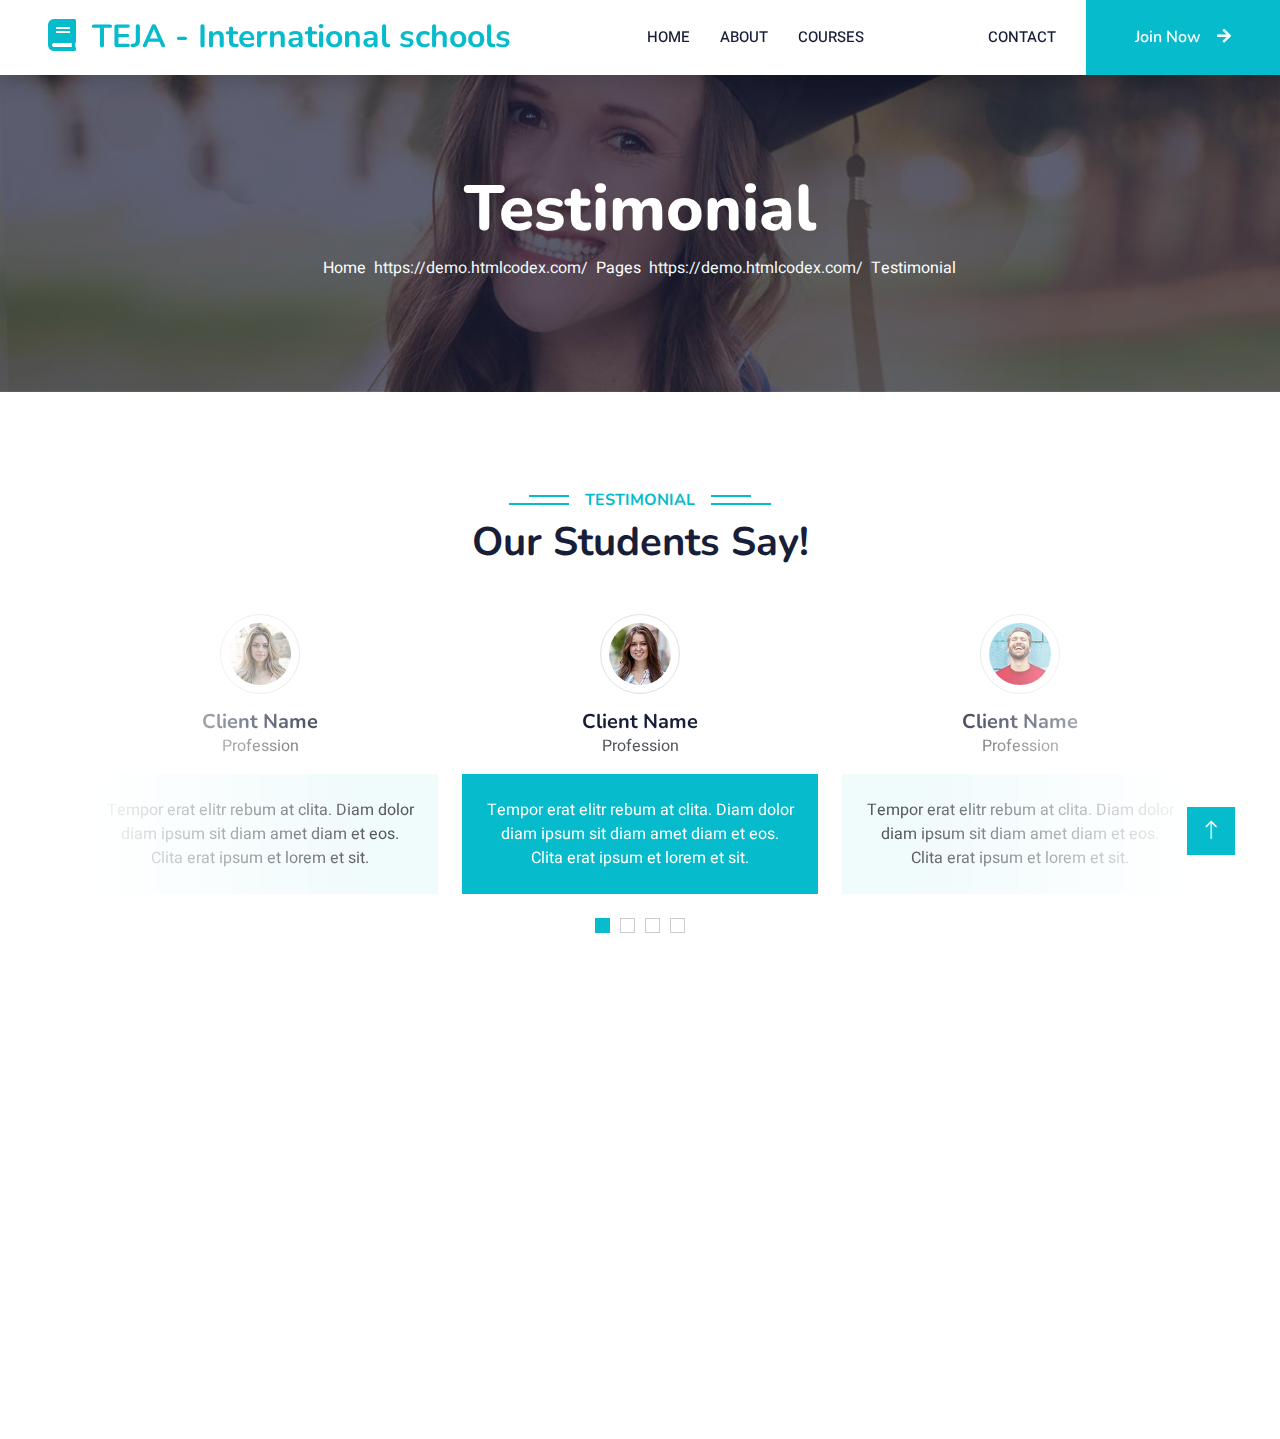
<file: demo.htmlcodex.com/2151/elearning-html-template/testimonial.html>
<!DOCTYPE html>
<html lang="en">

<!-- Mirrored from demo.htmlcodex.com/2151/elearning-html-template/testimonial.html by HTTrack Website Copier/3.x [XR&CO'2014], Wed, 15 Jun 2022 08:27:28 GMT -->
<head>
<meta charset="utf-8">
<title>TEJA - International schools</title>
<meta content="width=device-width, initial-scale=1.0" name="viewport">
<meta content="" name="keywords">
<meta content="" name="description">

<link href="img/favicon.html" rel="icon">

<link rel="preconnect" href="https://fonts.googleapis.com/">
<link rel="preconnect" href="https://fonts.gstatic.com/" crossorigin>
<link href="https://fonts.googleapis.com/css2?family=Heebo:wght@400;500;600&amp;family=Nunito:wght@600;700;800&amp;display=swap" rel="stylesheet">

<link href="../../../cdnjs.cloudflare.com/ajax/libs/font-awesome/5.10.0/css/all.min.css" rel="stylesheet">
<link href="../../../cdn.jsdelivr.net/npm/bootstrap-icons%401.4.1/font/bootstrap-icons.css" rel="stylesheet">

<link href="lib/animate/animate.min.css" rel="stylesheet">
<link href="lib/owlcarousel/assets/owl.carousel.min.css" rel="stylesheet">

<link href="css/bootstrap.min.css" rel="stylesheet">

<link href="css/style.css" rel="stylesheet">
</head>
<body>

<div id="spinner" class="show bg-white position-fixed translate-middle w-100 vh-100 top-50 start-50 d-flex align-items-center justify-content-center">
<div class="spinner-border text-primary" style="width: 3rem; height: 3rem;" role="status">
<span class="sr-only">Loading...</span>
</div>
</div>


<nav class="navbar navbar-expand-lg bg-white navbar-light shadow sticky-top p-0">
<a href="index.html" class="navbar-brand d-flex align-items-center px-4 px-lg-5">
<h2 class="m-0 text-primary"><i class="fa fa-book me-3"></i>TEJA - International schools</h2>
</a>
<button type="button" class="navbar-toggler me-4" data-bs-toggle="collapse" data-bs-target="#navbarCollapse">
<span class="navbar-toggler-icon"></span>
</button>
<div class="collapse navbar-collapse" id="navbarCollapse">
<div class="navbar-nav ms-auto p-4 p-lg-0">
<a href="index.html" class="nav-item nav-link">Home</a>
<a href="about.html" class="nav-item nav-link">About</a>
<a href="courses.html" class="nav-item nav-link">Courses</a>
<div class="nav-item dropdown">
<a href="#" class="nav-link dropdown-toggle active" data-bs-toggle="dropdown">Pages</a>
<div class="dropdown-menu fade-down m-0">
<a href="team.html" class="dropdown-item">Our Team</a>
<a href="testimonial.html" class="dropdown-item active">Testimonial</a>
<a href="404.html" class="dropdown-item">404 Page</a>
</div>
</div>
<a href="contact.html" class="nav-item nav-link">Contact</a>
</div>
<a href="#" class="btn btn-primary py-4 px-lg-5 d-none d-lg-block">Join Now<i class="fa fa-arrow-right ms-3"></i></a>
</div>
</nav>


<div class="container-fluid bg-primary py-5 mb-5 page-header">
<div class="container py-5">
<div class="row justify-content-center">
<div class="col-lg-10 text-center">
<h1 class="display-3 text-white animated slideInDown">Testimonial</h1>
<nav aria-label="breadcrumb">
<ol class="breadcrumb justify-content-center">
<li class="breadcrumb-item"><a class="text-white" href="#">Home</a></li>
<li class="breadcrumb-item"><a class="text-white" href="#">Pages</a></li>
<li class="breadcrumb-item text-white active" aria-current="page">Testimonial</li>
</ol>
</nav>
</div>
</div>
</div>
</div>


<div class="container-xxl py-5 wow fadeInUp" data-wow-delay="0.1s">
<div class="container">
<div class="text-center">
<h6 class="section-title bg-white text-center text-primary px-3">Testimonial</h6>
<h1 class="mb-5">Our Students Say!</h1>
</div>
<div class="owl-carousel testimonial-carousel position-relative">
<div class="testimonial-item text-center">
<img class="border rounded-circle p-2 mx-auto mb-3" src="img/testimonial-1.jpg" style="width: 80px; height: 80px;">
<h5 class="mb-0">Client Name</h5>
<p>Profession</p>
<div class="testimonial-text bg-light text-center p-4">
<p class="mb-0">Tempor erat elitr rebum at clita. Diam dolor diam ipsum sit diam amet diam et eos. Clita erat ipsum et lorem et sit.</p>
</div>
</div>
<div class="testimonial-item text-center">
<img class="border rounded-circle p-2 mx-auto mb-3" src="img/testimonial-2.jpg" style="width: 80px; height: 80px;">
<h5 class="mb-0">Client Name</h5>
<p>Profession</p>
<div class="testimonial-text bg-light text-center p-4">
<p class="mb-0">Tempor erat elitr rebum at clita. Diam dolor diam ipsum sit diam amet diam et eos. Clita erat ipsum et lorem et sit.</p>
</div>
</div>
<div class="testimonial-item text-center">
<img class="border rounded-circle p-2 mx-auto mb-3" src="img/testimonial-3.jpg" style="width: 80px; height: 80px;">
<h5 class="mb-0">Client Name</h5>
<p>Profession</p>
<div class="testimonial-text bg-light text-center p-4">
<p class="mb-0">Tempor erat elitr rebum at clita. Diam dolor diam ipsum sit diam amet diam et eos. Clita erat ipsum et lorem et sit.</p>
</div>
</div>
<div class="testimonial-item text-center">
<img class="border rounded-circle p-2 mx-auto mb-3" src="img/testimonial-4.jpg" style="width: 80px; height: 80px;">
<h5 class="mb-0">Client Name</h5>
<p>Profession</p>
<div class="testimonial-text bg-light text-center p-4">
<p class="mb-0">Tempor erat elitr rebum at clita. Diam dolor diam ipsum sit diam amet diam et eos. Clita erat ipsum et lorem et sit.</p>
</div>
</div>
</div>
</div>
</div>


<div class="container-fluid bg-dark text-light footer pt-5 mt-5 wow fadeIn" data-wow-delay="0.1s">
<div class="container py-5">
<div class="row g-5">
<div class="col-lg-3 col-md-6">
<h4 class="text-white mb-3">Quick Link</h4>
<a class="btn btn-link" href="#">About Us</a>
<a class="btn btn-link" href="#">Contact Us</a>
<a class="btn btn-link" href="#">Privacy Policy</a>
<a class="btn btn-link" href="#">Terms & Condition</a>
<a class="btn btn-link" href="#">FAQs & Help</a>
</div>
<div class="col-lg-3 col-md-6">
<h4 class="text-white mb-3">Contact</h4>
<p class="mb-2"><i class="fa fa-map-marker-alt me-3"></i>123 Street, New York, USA</p>
<p class="mb-2"><i class="fa fa-phone-alt me-3"></i>+012 345 67890</p>
<p class="mb-2"><i class="fa fa-envelope me-3"></i><a href="https://demo.htmlcodex.com/cdn-cgi/l/email-protection" class="__cf_email__" data-cfemail="462f28202906233e272b362a236825292b">[email&#160;protected]</a></p>
<div class="d-flex pt-2">
<a class="btn btn-outline-light btn-social" href="#"><i class="fab fa-twitter"></i></a>
<a class="btn btn-outline-light btn-social" href="#"><i class="fab fa-facebook-f"></i></a>
<a class="btn btn-outline-light btn-social" href="#"><i class="fab fa-youtube"></i></a>
<a class="btn btn-outline-light btn-social" href="#"><i class="fab fa-linkedin-in"></i></a>
</div>
</div>
<div class="col-lg-3 col-md-6">
<h4 class="text-white mb-3">Gallery</h4>
<div class="row g-2 pt-2">
<div class="col-4">
<img class="img-fluid bg-light p-1" src="img/course-1.jpg" alt="">
</div>
<div class="col-4">
<img class="img-fluid bg-light p-1" src="img/course-2.jpg" alt="">
</div>
<div class="col-4">
<img class="img-fluid bg-light p-1" src="img/course-3.jpg" alt="">
</div>
<div class="col-4">
<img class="img-fluid bg-light p-1" src="img/course-2.jpg" alt="">
</div>
<div class="col-4">
<img class="img-fluid bg-light p-1" src="img/course-3.jpg" alt="">
</div>
<div class="col-4">
<img class="img-fluid bg-light p-1" src="img/course-1.jpg" alt="">
</div>
</div>
</div>
<div class="col-lg-3 col-md-6">
<h4 class="text-white mb-3">Newsletter</h4>
<p>Dolor amet sit justo amet elitr clita ipsum elitr est.</p>
<div class="position-relative mx-auto" style="max-width: 400px;">
<input class="form-control border-0 w-100 py-3 ps-4 pe-5" type="text" placeholder="Your email">
<button type="button" class="btn btn-primary py-2 position-absolute top-0 end-0 mt-2 me-2">SignUp</button>
</div>
</div>
</div>
</div>
<div class="container">
<div class="copyright">
<div class="row">
<div class="col-md-6 text-center text-md-start mb-3 mb-md-0">
&copy; <a class="border-bottom" href="#">Your Site Name</a>, All Right Reserved.

Designed By <a class="border-bottom" href="https://htmlcodex.com/">HTML Codex</a>
</div>
<div class="col-md-6 text-center text-md-end">
<div class="footer-menu">
<a href="#">Home</a>
<a href="#">Cookies</a>
<a href="#">Help</a>
<a href="#">FQAs</a>
</div>
</div>
</div>
</div>
</div>
</div>


<a href="#" class="btn btn-lg btn-primary btn-lg-square back-to-top"><i class="bi bi-arrow-up"></i></a>

<script data-cfasync="false" src="../../cdn-cgi/scripts/5c5dd728/cloudflare-static/email-decode.min.js"></script><script src="../../../code.jquery.com/jquery-3.4.1.min.js" type="d2f900a8264dc1829b01c459-text/javascript"></script>
<script src="../../../cdn.jsdelivr.net/npm/bootstrap%405.0.0/dist/js/bootstrap.bundle.min.js" type="d2f900a8264dc1829b01c459-text/javascript"></script>
<script src="lib/wow/wow.min.js" type="d2f900a8264dc1829b01c459-text/javascript"></script>
<script src="lib/easing/easing.min.js" type="d2f900a8264dc1829b01c459-text/javascript"></script>
<script src="lib/waypoints/waypoints.min.js" type="d2f900a8264dc1829b01c459-text/javascript"></script>
<script src="lib/owlcarousel/owl.carousel.min.js" type="d2f900a8264dc1829b01c459-text/javascript"></script>

<script src="js/main.js" type="d2f900a8264dc1829b01c459-text/javascript"></script>
<script src="../../cdn-cgi/scripts/7d0fa10a/cloudflare-static/rocket-loader.min.js" data-cf-settings="d2f900a8264dc1829b01c459-|49" defer=""></script></body>

<!-- Mirrored from demo.htmlcodex.com/2151/elearning-html-template/testimonial.html by HTTrack Website Copier/3.x [XR&CO'2014], Wed, 15 Jun 2022 08:27:28 GMT -->
</html>
</file>
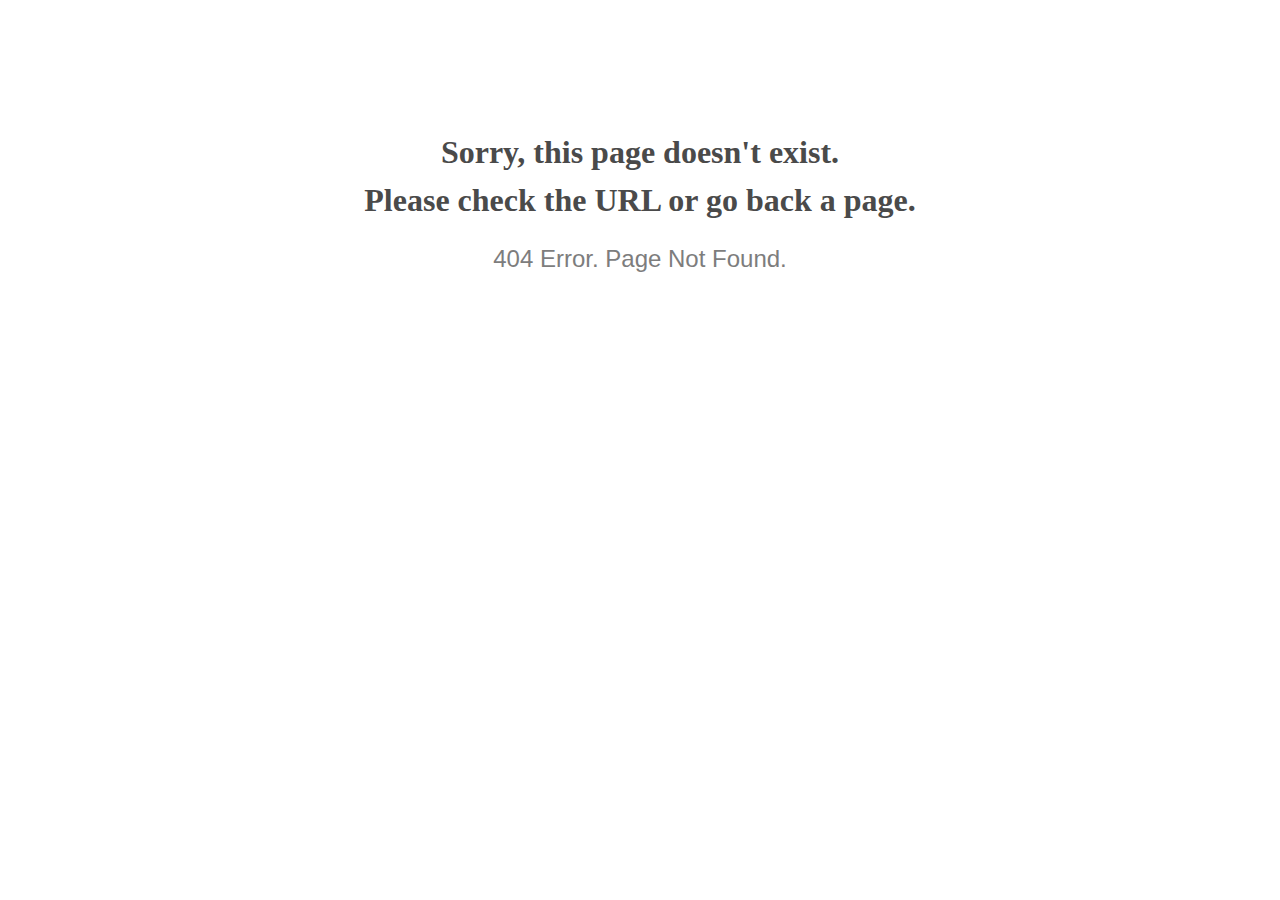
<file: demo.htmlcodex.com/2151/elearning-html-template/img/favicon.html>
<!doctype html>
<html lang="en">
<head>
<meta charset="utf-8">
<meta http-equiv="x-ua-compatible" content="ie=edge">
<title>404 Error</title>
<meta name="viewport" content="width=device-width, initial-scale=1">
<meta name="robots" content="noindex, nofollow">
<style>
    @media screen and (max-width:500px) {
      body { font-size: .6em; } 
    }
  </style>
</head>
<body style="text-align: center;">
<h1 style="font-family: Georgia, serif; color: #4a4a4a; margin-top: 4em; line-height: 1.5;">
Sorry, this page doesn't exist.<br>Please check the URL or go back a page.
</h1>
<h2 style="  font-family: Verdana, sans-serif; color: #7d7d7d; font-weight: 300;">
404 Error. Page Not Found.
</h2>
</body>
</html>
</file>
<file: demo.htmlcodex.com/2151/elearning-html-template/css/style.css>
/********** Template CSS **********/
:root {
    --primary: #06BBCC;
    --light: #F0FBFC;
    --dark: #181d38;
}

.fw-medium {
    font-weight: 600 !important;
}

.fw-semi-bold {
    font-weight: 700 !important;
}

.back-to-top {
    position: fixed;
    display: none;
    right: 45px;
    bottom: 45px;
    z-index: 99;
}


/*** Spinner ***/
#spinner {
    opacity: 0;
    visibility: hidden;
    transition: opacity .5s ease-out, visibility 0s linear .5s;
    z-index: 99999;
}

#spinner.show {
    transition: opacity .5s ease-out, visibility 0s linear 0s;
    visibility: visible;
    opacity: 1;
}


/*** Button ***/
.btn {
    font-family: 'Nunito', sans-serif;
    font-weight: 600;
    transition: .5s;
}

.btn.btn-primary,
.btn.btn-secondary {
    color: #FFFFFF;
}

.btn-square {
    width: 38px;
    height: 38px;
}

.btn-sm-square {
    width: 32px;
    height: 32px;
}

.btn-lg-square {
    width: 48px;
    height: 48px;
}

.btn-square,
.btn-sm-square,
.btn-lg-square {
    padding: 0;
    display: flex;
    align-items: center;
    justify-content: center;
    font-weight: normal;
    border-radius: 0px;
}


/*** Navbar ***/
.navbar .dropdown-toggle::after {
    border: none;
    content: "\f107";
    font-family: "Font Awesome 5 Free";
    font-weight: 900;
    vertical-align: middle;
    margin-left: 8px;
}

.navbar-light .navbar-nav .nav-link {
    margin-right: 30px;
    padding: 25px 0;
    color: #FFFFFF;
    font-size: 15px;
    text-transform: uppercase;
    outline: none;
 
}

.navbar-light .navbar-nav .nav-link:hover,
.navbar-light .navbar-nav .nav-link.active {
    color: white;
  
}

@media (max-width: 991.98px) {
    .navbar-light .navbar-nav .nav-link  {
        margin-right: 0;
        padding: 10px 0;
    }

    .navbar-light .navbar-nav {
        border-top: 1px solid #EEEEEE;
    }
}

.navbar-light .navbar-brand,
.navbar-light a.btn {
    height: 75px;
}

.navbar-light .navbar-nav .nav-link {
    color: var(--dark);
    font-weight: 500;
}

.navbar-light.sticky-top {
    top: -100px;
    transition: .5s;
}

@media (min-width: 992px) {
    .navbar .nav-item .dropdown-menu {
        display: block;
        margin-top: 0;
        opacity: 0;
        visibility: hidden;
        transition: .5s;
    }

    .navbar .dropdown-menu.fade-down {
        top: 100%;
        transform: rotateX(-75deg);
        transform-origin: 0% 0%;
    }

    .navbar .nav-item:hover .dropdown-menu {
        top: 100%;
        transform: rotateX(0deg);
        visibility: visible;
        transition: .5s;
        opacity: 1;
    }
}


/*** Header carousel ***/
@media (max-width: 768px) {
    .header-carousel .owl-carousel-item {
        position: relative;
        min-height: 500px;
    }
    
    .header-carousel .owl-carousel-item img {
        position: absolute;
        width: 100%;
        height: 100%;
        object-fit: cover;
    }
}

.header-carousel .owl-nav {
    position: absolute;
    top: 50%;
    right: 8%;
    transform: translateY(-50%);
    display: flex;
    flex-direction: column;
}

.header-carousel .owl-nav .owl-prev,
.header-carousel .owl-nav .owl-next {
    margin: 7px 0;
    width: 45px;
    height: 45px;
    display: flex;
    align-items: center;
    justify-content: center;
    color: #FFFFFF;
    background: transparent;
    border: 1px solid #FFFFFF;
    font-size: 22px;
    transition: .5s;
}

.header-carousel .owl-nav .owl-prev:hover,
.header-carousel .owl-nav .owl-next:hover {
    background: var(--primary);
    border-color: var(--primary);
}

.page-header {
    background: linear-gradient(rgba(24, 29, 56, .7), rgba(24, 29, 56, .7)), url(../img/carousel-1.jpg);
    background-position: center center;
    background-repeat: no-repeat;
    background-size: cover;
}

.page-header-inner {
    background: rgba(15, 23, 43, .7);
}

.breadcrumb-item + .breadcrumb-item::before {
    color: var(--light);
}


/*** Section Title ***/
.section-title {
    position: relative;
    display: inline-block;
    text-transform: uppercase;
}

.section-title::before {
    position: absolute;
    content: "";
    width: calc(100% + 80px);
    height: 2px;
    top: 4px;
    left: -40px;
    background: var(--primary);
    z-index: -1;
}

.section-title::after {
    position: absolute;
    content: "";
    width: calc(100% + 120px);
    height: 2px;
    bottom: 5px;
    left: -60px;
    background: var(--primary);
    z-index: -1;
}

.section-title.text-start::before {
    width: calc(100% + 40px);
    left: 0;
}

.section-title.text-start::after {
    width: calc(100% + 60px);
    left: 0;
}


/*** Service ***/
.service-item {
    background: var(--light);
    transition: .5s;
}

.service-item:hover {
    margin-top: -10px;
    background: var(--primary);
}

.service-item * {
    transition: .5s;
}

.service-item:hover * {
    color: var(--light) !important;
}


/*** Categories & Courses ***/
.category img,
.course-item img {
    transition: .5s;
}

.category a:hover img,
.course-item:hover img {
    transform: scale(1.1);
}


/*** Team ***/
.team-item img {
    transition: .5s;
}

.team-item:hover img {
    transform: scale(1.1);
}


/*** Testimonial ***/
.testimonial-carousel::before {
    position: absolute;
    content: "";
    top: 0;
    left: 0;
    height: 100%;
    width: 0;
    background: linear-gradient(to right, rgba(255, 255, 255, 1) 0%, rgba(255, 255, 255, 0) 100%);
    z-index: 1;
}

.testimonial-carousel::after {
    position: absolute;
    content: "";
    top: 0;
    right: 0;
    height: 100%;
    width: 0;
    background: linear-gradient(to left, rgba(255, 255, 255, 1) 0%, rgba(255, 255, 255, 0) 100%);
    z-index: 1;
}

@media (min-width: 768px) {
    .testimonial-carousel::before,
    .testimonial-carousel::after {
        width: 200px;
    }
}

@media (min-width: 992px) {
    .testimonial-carousel::before,
    .testimonial-carousel::after {
        width: 300px;
    }
}

.testimonial-carousel .owl-item .testimonial-text,
.testimonial-carousel .owl-item.center .testimonial-text * {
    transition: .5s;
}

.testimonial-carousel .owl-item.center .testimonial-text {
    background: var(--primary) !important;
}

.testimonial-carousel .owl-item.center .testimonial-text * {
    color: #FFFFFF !important;
}

.testimonial-carousel .owl-dots {
    margin-top: 24px;
    display: flex;
    align-items: flex-end;
    justify-content: center;
}

.testimonial-carousel .owl-dot {
    position: relative;
    display: inline-block;
    margin: 0 5px;
    width: 15px;
    height: 15px;
    border: 1px solid #CCCCCC;
    transition: .5s;
}

.testimonial-carousel .owl-dot.active {
    background: var(--primary);
    border-color: var(--primary);
}


/*** Footer ***/
.footer .btn.btn-social {
    margin-right: 5px;
    width: 35px;
    height: 35px;
    display: flex;
    align-items: center;
    justify-content: center;
    color: var(--light);
    font-weight: normal;
    border: 1px solid #FFFFFF;
    border-radius: 35px;
    transition: .3s;
}

.footer .btn.btn-social:hover {
    color: var(--primary);
}

.footer .btn.btn-link {
    display: block;
    margin-bottom: 5px;
    padding: 0;
    text-align: left;
    color: #FFFFFF;
    font-size: 15px;
    font-weight: normal;
    text-transform: capitalize;
    transition: .3s;
}

.footer .btn.btn-link::before {
    position: relative;
    content: "\f105";
    font-family: "Font Awesome 5 Free";
    font-weight: 900;
    margin-right: 10px;
}

.footer .btn.btn-link:hover {
    letter-spacing: 1px;
    box-shadow: none;
}

.footer .copyright {
    padding: 25px 0;
    font-size: 15px;
    border-top: 1px solid rgba(256, 256, 256, .1);
}

.footer .copyright a {
    color: var(--light);
}

.footer .footer-menu a {
    margin-right: 15px;
    padding-right: 15px;
    border-right: 1px solid rgba(255, 255, 255, .1);
}

.footer .footer-menu a:last-child {
    margin-right: 0;
    padding-right: 0;
    border-right: none;
}
</file>
